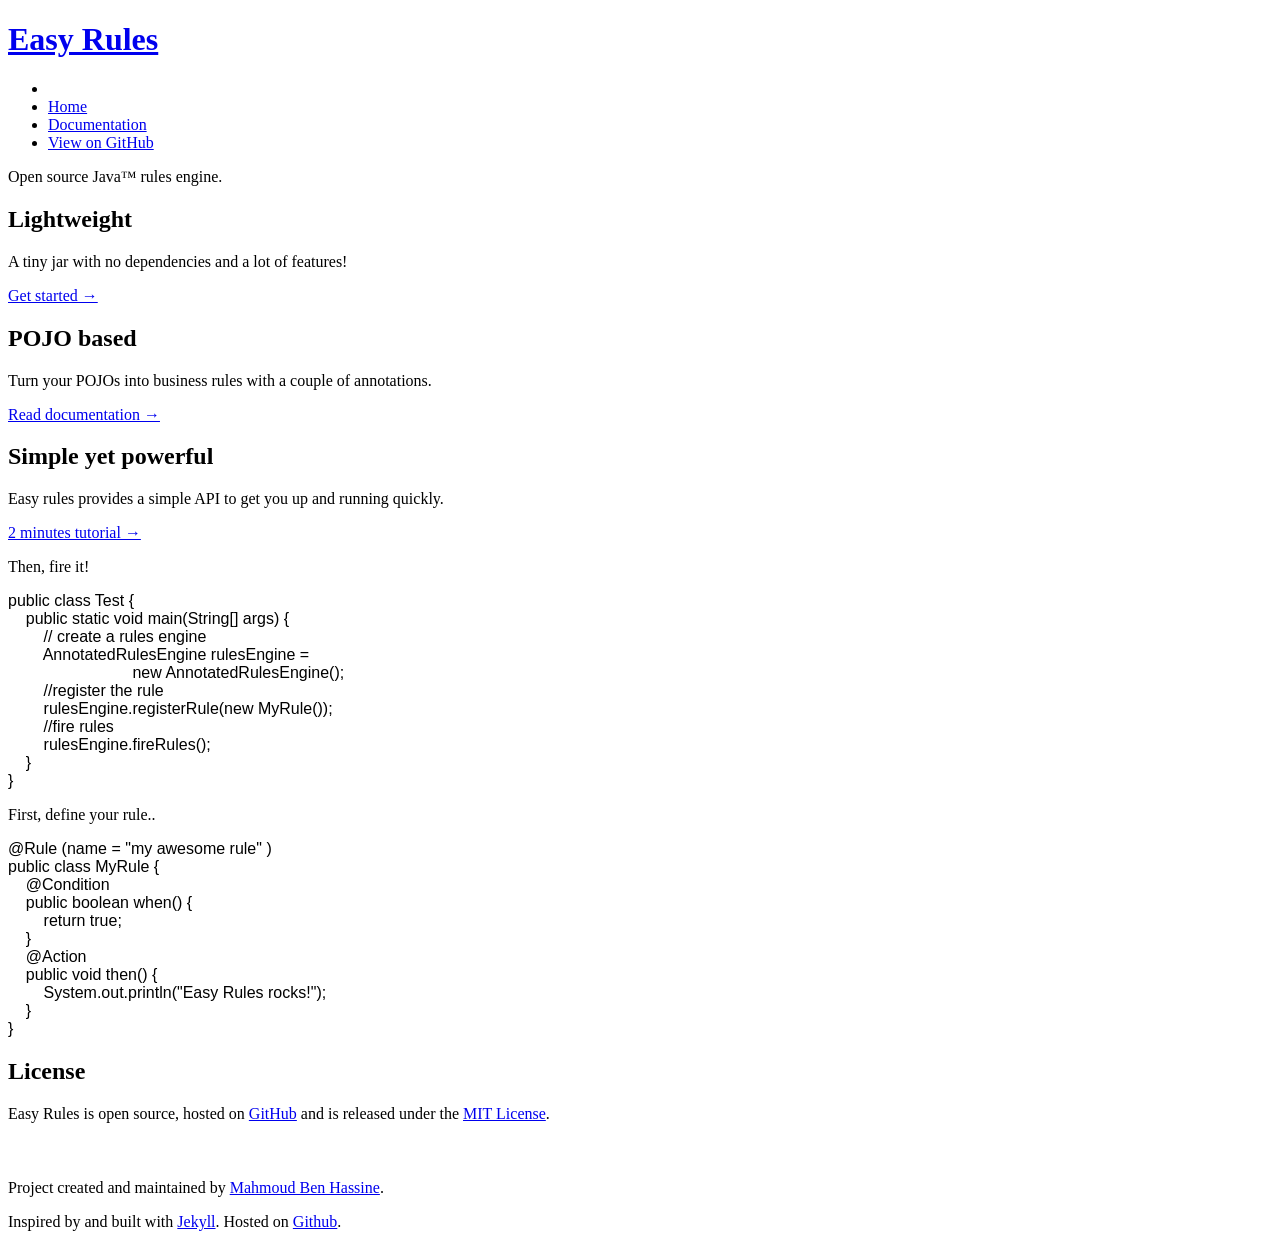
<file: index.html>
<!DOCTYPE HTML>
<html lang="en-US">
<head>
  <meta charset="UTF-8">
  <title>Easy rules &bull; Open source Java&trade; rules engine.</title>
  <meta http-equiv="Content-Type" content="text/html; charset=UTF-8">
  <meta name="viewport" content="width=device-width,initial-scale=1">
  <meta name="author" content="Mahmoud Ben Hassine">
  <meta name="description" content="Open source java rules engine">
  <meta name="keywords" content="java, rules engine, open source">
  <link href='http://fonts.googleapis.com/css?family=Lato:100,300,400,700,900,100italic,300italic,400italic,700italic,900italic' rel='stylesheet' type='text/css'>
  <link href='http://fonts.googleapis.com/css?family=Arizonia' rel='stylesheet' type='text/css'>
  <link rel="stylesheet" href="http://www.easyrules.org/css/normalize.css" />
  <link rel="stylesheet" href="http://www.easyrules.org/css/gridism.css" />
  <link rel="stylesheet" href="http://www.easyrules.org/css/style.css" />
  <link rel="stylesheet" href="http://www.easyrules.org/css/pygments.css" />
  <link rel="icon" type="image/x-icon" href="http://www.easyrules.org/favicon.ico" />
  <script src="http://www.easyrules.org/js/modernizr-2.5.3.min.js"></script>
</head>


<body class="wrap">

  <header>
  <div class="grid">
    <div class="unit one-third">
      <a href="http://www.easyrules.org/index.html">
        <h1>
          <span class="shadow">Easy Rules</span>
        </h1>
      </a>
    </div>
    <nav class="main-nav unit two-thirds">
      <ul>
<li>&nbsp;&nbsp;&nbsp;&nbsp;&nbsp;&nbsp;&nbsp;&nbsp;&nbsp;&nbsp;&nbsp;</li>
  <li class="current">
    <a href="http://www.easyrules.org/index.html">Home</a>
  </li>
  <li class="">
    <a href="http://www.easyrules.org/about/overview.html">Documentation</a>
  </li>
  <li>
    <a target="_blank" href="https://github.com/benas/easy-rules">View on GitHub</a>
  </li>
</ul>

    </nav>
  </div>
</header>


  <section class="intro">
    <div class="grid">
        <div class="unit whole">
            <p class="first">Open source Java™ rules engine.</p>
        </div>
    </div>
</section>

<section class="features">
    <div class="grid">
        <div class="unit one-third">
            <h2>Lightweight</h2>
            <p>
                A tiny jar with no dependencies and a lot of features!
            </p>
            <a href="http://www.easyrules.org/about/getting-started.html" class="">Get started &rarr;</a>
        </div>
        <div class="unit one-third">
            <h2>POJO based</h2>
            <p>
                Turn your POJOs into business rules with a couple of annotations.
            </p>
            <a href="http://www.easyrules.org/about/overview.html" class="">Read documentation &rarr;</a>
        </div>
        <div class="unit one-third">
            <h2>Simple yet powerful</h2>
            <p>
                Easy rules provides a simple API to get you up and running quickly.
            </p>
            <a href="http://www.easyrules.org/tutorials/hello-world.html" class="">2 minutes tutorial &rarr;</a>
        </div>
        <div class="clear"></div>
    </div>
</section>

<section class="quickstart">
    <div class="grid">
        <div class="unit code" style="width: 50%">
            <p class="title">Then, fire it!</p>
            <div class="shell">
                <div class="highlight"><pre><code class="language-java" style="font-family: 'Helvetica Neue', Helvetica, Arial, sans-serif;font-size: 16px"><span class="kd">public class</span> <span class="nc">Test</span> <span class="o">{</span>
    <span class="kd">public static void</span> <span class="nf">main</span><span class="o">(</span>String<span class="o">[]</span> args<span class="o">)</span> <span class="o">{</span>
        <span class="c1">// create a rules engine</span>
        AnnotatedRulesEngine rulesEngine <span class="o">=</span>
                            <span class="k">new</span> AnnotatedRulesEngine<span class="o">();</span>
        <span class="c1">//register the rule</span>
        rulesEngine<span class="o">.</span><span class="na">registerRule</span><span class="o">(</span><span class="k">new</span> MyRule<span class="o">());</span>
        <span class="c1">//fire rules</span>
        rulesEngine<span class="o">.</span><span class="na">fireRules</span><span class="o">();</span>
    <span class="o">}</span>
<span class="o">}</span></code></pre></div>
            </div>
        </div>
        <div class="unit code" style="width: 50%">
            <p class="title">First, define your rule..</p>
            <div class="shell">
                <div class="highlight"><pre><code class="language-java" style="font-family: 'Helvetica Neue', Helvetica, Arial, sans-serif;font-size: 16px"><span class="nd">@Rule</span> <span class="o">(</span>name <span class="o">=</span> <span class="s">"my awesome rule"</span> <span class="o">)</span>
<span class="kd">public</span> <span class="kd">class</span> <span class="nc">MyRule</span> <span class="o">{</span>
    <span class="nd">@Condition</span>
    <span class="kd">public boolean</span> <span class="nf">when</span><span class="o">()</span> <span class="o">{</span>
        <span class="k">return</span> true<span class="o">;</span>
    <span class="o">}</span>
    <span class="nd">@Action</span>
    <span class="kd">public void</span> <span class="nf">then</span><span class="o">()</span> <span class="o">{</span>
        System<span class="o">.</span><span class="na">out</span><span class="o">.</span><span class="na">println</span><span class="o">(</span><span class="s">"Easy Rules rocks!"</span><span class="o">);</span>
    <span class="o">}</span>
<span class="o">}</span></code></pre></div>
            </div>
        </div>
        <div class="clear"></div>
    </div>
</section>

<section class="free-hosting">
    <div class="grid">
        <div class="unit whole">
            <div class="grid pane">
                <div class="unit whole">
                    <div class="pane-content">
                        <h2>License</h2>
                        <p>Easy Rules is open source, hosted on <a target="_blank" href="https://github.com/benas/easy-rules">GitHub</a> and is released under the <a target="_blank" href="http://opensource.org/licenses/mit-license.php/">MIT License</a>.</p>
                    </div>

                    <div class="pane-content align-center">
                        <iframe src="http://ghbtns.com/github-btn.html?user=benas&repo=easy-rules&type=watch&count=true"
                                allowtransparency="true" frameborder="0" scrolling="0" width="110" height="20"></iframe>
                        <iframe src="http://ghbtns.com/github-btn.html?user=benas&repo=easy-rules&type=fork&count=true"
                                allowtransparency="true" frameborder="0" scrolling="0" width="95" height="20"></iframe>
                        <iframe src="http://ghbtns.com/github-btn.html?user=benas&type=follow&count=true"
                                allowtransparency="true" frameborder="0" scrolling="0" width="165" height="20"></iframe>
                    </div>
                </div>
                <div class="clear"></div>
            </div>
        </div>
    </div>
</section>



  <footer>
  <div class="grid">
    <div class="unit one-third center-on-mobiles">
      <p>Project created and maintained by <a target="_blank" href="http://www.mahmoudbenhassine.com">Mahmoud Ben Hassine</a>.</p>
    </div>
    <div class="unit two-thirds align-right center-on-mobiles">
      <p>
        Inspired by and built with <a target="_blank" href="http://jekyllrb.com">Jekyll</a>. Hosted on <a target="_blank" href="https://github.com">Github</a>.
      </p>

    </div>
  </div>
</footer>

    <script type="text/javascript">
    var _gaq = _gaq || [];
    _gaq.push(['_setAccount', 'UA-46301888-1']);
    _gaq.push(['_trackPageview']);
    (function() {
      var ga = document.createElement('script'); ga.type = 'text/javascript'; ga.async = true;
      ga.src = ('https:' == document.location.protocol ? 'https://ssl' : 'http://www') + '.google-analytics.com/ga.js';
      var s = document.getElementsByTagName('script')[0]; s.parentNode.insertBefore(ga, s);
    })();
  </script>


</body>

</html>
</file>
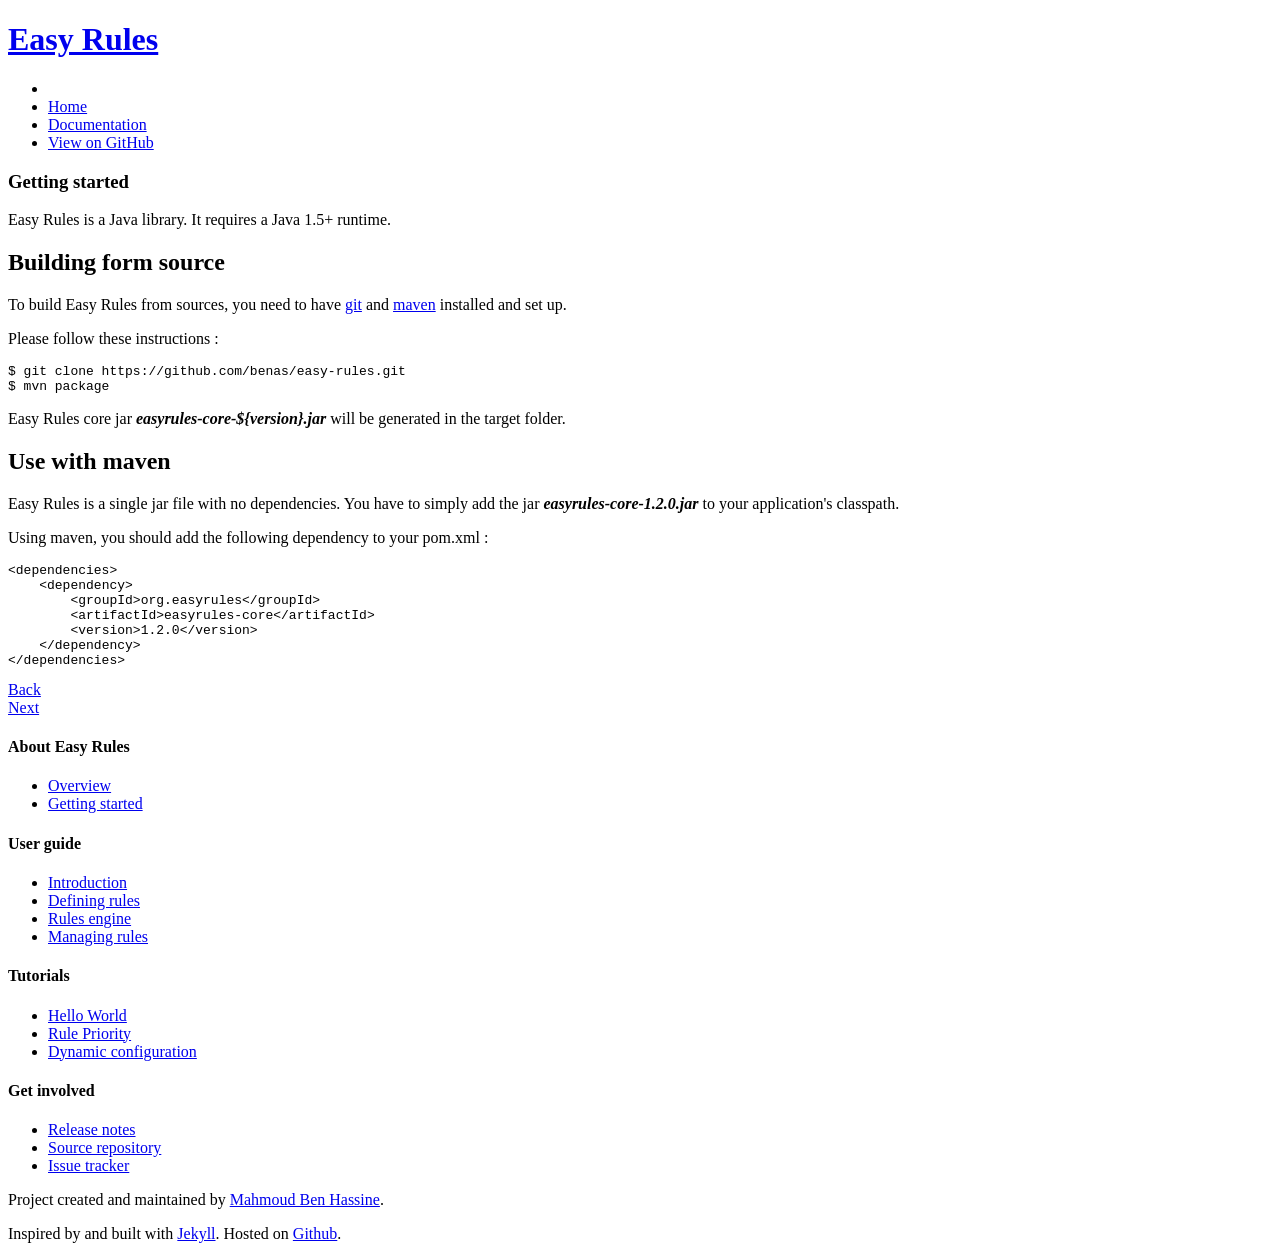
<file: about/getting-started.html>
<!DOCTYPE HTML>
<html lang="en-US">
<head>
  <meta charset="UTF-8">
  <title>Getting started</title>
  <meta http-equiv="Content-Type" content="text/html; charset=UTF-8">
  <meta name="viewport" content="width=device-width,initial-scale=1">
  <meta name="author" content="Mahmoud Ben Hassine">
  <meta name="description" content="Open source java rules engine">
  <meta name="keywords" content="java, rules engine, open source">
  <link href='http://fonts.googleapis.com/css?family=Lato:100,300,400,700,900,100italic,300italic,400italic,700italic,900italic' rel='stylesheet' type='text/css'>
  <link href='http://fonts.googleapis.com/css?family=Arizonia' rel='stylesheet' type='text/css'>
  <link rel="stylesheet" href="http://www.easyrules.org/css/normalize.css" />
  <link rel="stylesheet" href="http://www.easyrules.org/css/gridism.css" />
  <link rel="stylesheet" href="http://www.easyrules.org/css/style.css" />
  <link rel="stylesheet" href="http://www.easyrules.org/css/pygments.css" />
  <link rel="icon" type="image/x-icon" href="http://www.easyrules.org/favicon.ico" />
  <script src="http://www.easyrules.org/js/modernizr-2.5.3.min.js"></script>
</head>


<body class="wrap">

  <header>
  <div class="grid">
    <div class="unit one-third">
      <a href="http://www.easyrules.org/index.html">
        <h1>
          <span class="shadow">Easy Rules</span>
        </h1>
      </a>
    </div>
    <nav class="main-nav unit two-thirds">
      <ul>
<li>&nbsp;&nbsp;&nbsp;&nbsp;&nbsp;&nbsp;&nbsp;&nbsp;&nbsp;&nbsp;&nbsp;</li>
  <li class="">
    <a href="http://www.easyrules.org/index.html">Home</a>
  </li>
  <li class="current">
    <a href="http://www.easyrules.org/about/overview.html">Documentation</a>
  </li>
  <li>
    <a target="_blank" href="https://github.com/benas/easy-rules">View on GitHub</a>
  </li>
</ul>

    </nav>
  </div>
</header>


    <section class="docs">
    <div class="grid">

      <div class="unit four-fifths">
        <article>
          <h1>Getting started</h1>
          <p>Easy Rules is a Java library. It requires a Java 1.5+ runtime.</p>

<h2 id="building-form-source">Building form source</h2>

<p>To build Easy Rules from sources, you need to have <a href="http://www.git-scm.com">git</a> and <a href="http://maven.apache.org/">maven</a> installed and set up.</p>

<p>Please follow these instructions :</p>

<div class="highlight"><pre><code class="language-bash" data-lang="bash"><span class="nv">$ </span>git clone https://github.com/benas/easy-rules.git
<span class="nv">$ </span>mvn package</code></pre></div>

<p>Easy Rules core jar <strong><em>easyrules-core-${version}.jar</em></strong> will be generated in the target folder.</p>

<h2 id="use-with-maven">Use with maven</h2>

<p>Easy Rules is a single jar file with no dependencies. You have to simply add the jar <strong><em>easyrules-core-1.2.0.jar</em></strong> to your application&#39;s classpath.</p>

<p>Using maven, you should add the following dependency to your pom.xml :</p>
<div class="highlight"><pre><code class="language-xml" data-lang="xml"><span class="nt">&lt;dependencies&gt;</span>
    <span class="nt">&lt;dependency&gt;</span>
        <span class="nt">&lt;groupId&gt;</span>org.easyrules<span class="nt">&lt;/groupId&gt;</span>
        <span class="nt">&lt;artifactId&gt;</span>easyrules-core<span class="nt">&lt;/artifactId&gt;</span>
        <span class="nt">&lt;version&gt;</span>1.2.0<span class="nt">&lt;/version&gt;</span>
    <span class="nt">&lt;/dependency&gt;</span>
<span class="nt">&lt;/dependencies&gt;</span>
</code></pre></div>
          <div class="section-nav">
  <div class="left align-right">
    
      <a href="http://www.easyrules.org/about/overview.html" class="prev">
        Back
      </a>
    
  </div>
  <div class="right align-left">
    
      <a href="http://www.easyrules.org/user-guide/introduction.html" class="next">
        Next
      </a>
    
  </div>
  <div class="clear"></div>
</div>


        </article>
      </div>

      <div class="unit one-fifth">
  <aside>

    <h4>About Easy Rules</h4>
    <ul>
      <li class="">
        <a href="http://www.easyrules.org/about/overview.html">Overview</a>
      </li>
      <li class="current">
        <a href="http://www.easyrules.org/about/getting-started.html">Getting started</a>
      </li>
    </ul>

    <h4>User guide</h4>
      <ul>
          <li class="">
            <a href="http://www.easyrules.org/user-guide/introduction.html">Introduction</a>
          </li>
          <li class="">
            <a href="http://www.easyrules.org/user-guide/defining-rules.html">Defining rules</a>
          </li>
          <li class="">
            <a href="http://www.easyrules.org/user-guide/rules-engine.html">Rules engine</a>
          </li>
          <li class="">
            <a href="http://www.easyrules.org/user-guide/managing-rules.html">Managing rules</a>
          </li>
      </ul>

      <h4>Tutorials</h4>
      <ul>
          <li class="">
            <a href="http://www.easyrules.org/tutorials/hello-world.html">Hello World</a>
          </li>
          <li class="">
          <a href="http://www.easyrules.org/tutorials/rule-priority.html">Rule Priority</a>
          </li>
          <li class="">
            <a href="http://www.easyrules.org/tutorials/dynamic-configuration.html">Dynamic configuration</a>
          </li>
      </ul>



    <h4>Get involved</h4>
    <ul>
        <li class="">
            <a href="http://www.easyrules.org/get-involved/release-notes.html">Release notes</a>
        </li>
        <li>
            <a target="_blank" href="https://github.com/benas/easy-rules">Source repository</a>
        </li>
        <li>
            <a target="_blank" href="https://github.com/benas/easy-rules/issues">Issue tracker</a>
        </li>
    </ul>

  </aside>
</div>


      <div class="clear"></div>

    </div>
  </section>


  <footer>
  <div class="grid">
    <div class="unit one-third center-on-mobiles">
      <p>Project created and maintained by <a target="_blank" href="http://www.mahmoudbenhassine.com">Mahmoud Ben Hassine</a>.</p>
    </div>
    <div class="unit two-thirds align-right center-on-mobiles">
      <p>
        Inspired by and built with <a target="_blank" href="http://jekyllrb.com">Jekyll</a>. Hosted on <a target="_blank" href="https://github.com">Github</a>.
      </p>

    </div>
  </div>
</footer>

    <script type="text/javascript">
    var _gaq = _gaq || [];
    _gaq.push(['_setAccount', 'UA-46301888-1']);
    _gaq.push(['_trackPageview']);
    (function() {
      var ga = document.createElement('script'); ga.type = 'text/javascript'; ga.async = true;
      ga.src = ('https:' == document.location.protocol ? 'https://ssl' : 'http://www') + '.google-analytics.com/ga.js';
      var s = document.getElementsByTagName('script')[0]; s.parentNode.insertBefore(ga, s);
    })();
  </script>


</body>

</html>
</file>
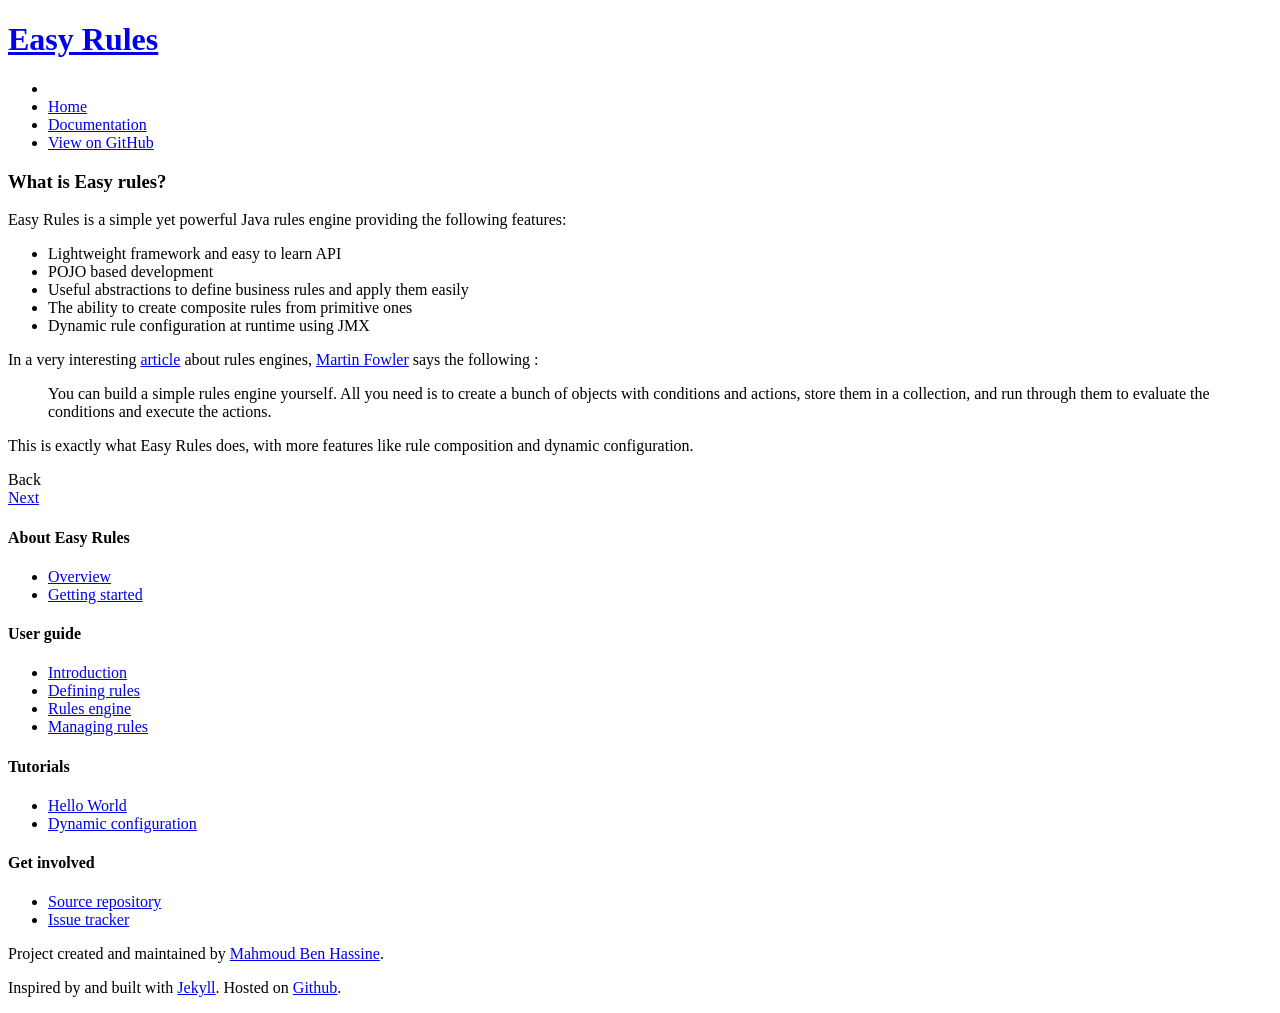
<file: about/overview.html>
<!DOCTYPE HTML>
<html lang="en-US">
<head>
  <meta charset="UTF-8">
  <title>Overview</title>
  <meta http-equiv="Content-Type" content="text/html; charset=UTF-8">
  <meta name="viewport" content="width=device-width,initial-scale=1">
  <link href='http://fonts.googleapis.com/css?family=Lato:100,300,400,700,900,100italic,300italic,400italic,700italic,900italic' rel='stylesheet' type='text/css'>
  <link href='http://fonts.googleapis.com/css?family=Arizonia' rel='stylesheet' type='text/css'>
  <link rel="stylesheet" href="http://www.easyrules.org/css/normalize.css" />
  <link rel="stylesheet" href="http://www.easyrules.org/css/gridism.css" />
  <link rel="stylesheet" href="http://www.easyrules.org/css/style.css" />
  <link rel="stylesheet" href="http://www.easyrules.org/css/pygments.css" />
  <link rel="icon" type="image/x-icon" href="http://www.easyrules.org/favicon.ico" />
  <script src="http://www.easyrules.org/js/modernizr-2.5.3.min.js"></script>
</head>


<body class="wrap">

  <header>
  <div class="grid">
    <div class="unit one-third">
      <a href="http://www.easyrules.org/index.html">
        <h1>
          <span class="shadow">Easy Rules</span>
        </h1>
      </a>
    </div>
    <nav class="main-nav unit two-thirds">
      <ul>
<li>&nbsp;&nbsp;&nbsp;&nbsp;&nbsp;&nbsp;&nbsp;&nbsp;&nbsp;&nbsp;&nbsp;</li>
  <li class="">
    <a href="http://www.easyrules.org/index.html">Home</a>
  </li>
  <li class="current">
    <a href="http://www.easyrules.org/about/overview.html">Documentation</a>
  </li>
  <li>
    <a target="_blank" href="https://github.com/benas/easy-rules">View on GitHub</a>
  </li>
</ul>

    </nav>
  </div>
</header>


    <section class="docs">
    <div class="grid">

      <div class="unit four-fifths">
        <article>
          <h1>What is Easy rules?</h1>
          <p>Easy Rules is a simple yet powerful Java rules engine providing the following features:</p>

<ul>
<li>Lightweight framework and easy to learn API</li>
<li>POJO based development</li>
<li>Useful abstractions to define business rules and apply them easily</li>
<li>The ability to create composite rules from primitive ones</li>
<li>Dynamic rule configuration at runtime using JMX</li>
</ul>

<p>In a very interesting <a href="http://martinfowler.com/bliki/RulesEngine.html">article</a> about rules engines, <a href="http://martinfowler.com/">Martin Fowler</a> says the following :</p>

<blockquote>
<p>You can build a simple rules engine yourself. All you need is to create a bunch of objects with conditions and actions, store them in a collection, and run through them to evaluate the conditions and execute the actions.</p>
</blockquote>

<p>This is exactly what Easy Rules does, with more features like rule composition and dynamic configuration.</p>

          <div class="section-nav">
  <div class="left align-right">
    
      <span class="prev disabled">Back</span>
    
  </div>
  <div class="right align-left">
    
      <a href="http://www.easyrules.org/about/getting-started.html" class="next">
        Next
      </a>
    
  </div>
  <div class="clear"></div>
</div>


        </article>
      </div>

      <div class="unit one-fifth">
  <aside>

    <h4>About Easy Rules</h4>
    <ul>
      <li class="current">
        <a href="http://www.easyrules.org/about/overview.html">Overview</a>
      </li>
      <li class="">
        <a href="http://www.easyrules.org/about/getting-started.html">Getting started</a>
      </li>
    </ul>

    <h4>User guide</h4>
      <ul>
          <li class="">
            <a href="http://www.easyrules.org/user-guide/introduction.html">Introduction</a>
          </li>
          <li class="">
            <a href="http://www.easyrules.org/user-guide/defining-rules.html">Defining rules</a>
          </li>
          <li class="">
            <a href="http://www.easyrules.org/user-guide/rules-engine.html">Rules engine</a>
          </li>
          <li class="">
            <a href="http://www.easyrules.org/user-guide/managing-rules.html">Managing rules</a>
          </li>
      </ul>

      <h4>Tutorials</h4>
      <ul>
          <li class="">
            <a href="http://www.easyrules.org/tutorials/hello-world.html">Hello World</a>
          </li>
          <li class="">
            <a href="http://www.easyrules.org/tutorials/dynamic-configuration.html">Dynamic configuration</a>
          </li>
      </ul>



    <h4>Get involved</h4>
    <ul>
        <li>
            <a target="_blank" href="https://github.com/benas/easy-rules">Source repository</a>
        </li>
        <li>
            <a target="_blank" href="https://github.com/benas/easy-rules/issues">Issue tracker</a>
        </li>
    </ul>

  </aside>
</div>


      <div class="clear"></div>

    </div>
  </section>


  <footer>
  <div class="grid">
    <div class="unit one-third center-on-mobiles">
      <p>Project created and maintained by <a target="_blank" href="http://www.mahmoudbenhassine.com">Mahmoud Ben Hassine</a>.</p>
    </div>
    <div class="unit two-thirds align-right center-on-mobiles">
      <p>
        Inspired by and built with <a target="_blank" href="http://jekyllrb.com">Jekyll</a>. Hosted on <a target="_blank" href="https://github.com">Github</a>.
      </p>

    </div>
  </div>
</footer>

    <script type="text/javascript">
    var _gaq = _gaq || [];
    _gaq.push(['_setAccount', 'UA-46301888-1']);
    _gaq.push(['_trackPageview']);
    (function() {
      var ga = document.createElement('script'); ga.type = 'text/javascript'; ga.async = true;
      ga.src = ('https:' == document.location.protocol ? 'https://ssl' : 'http://www') + '.google-analytics.com/ga.js';
      var s = document.getElementsByTagName('script')[0]; s.parentNode.insertBefore(ga, s);
    })();
  </script>


</body>

</html>
</file>
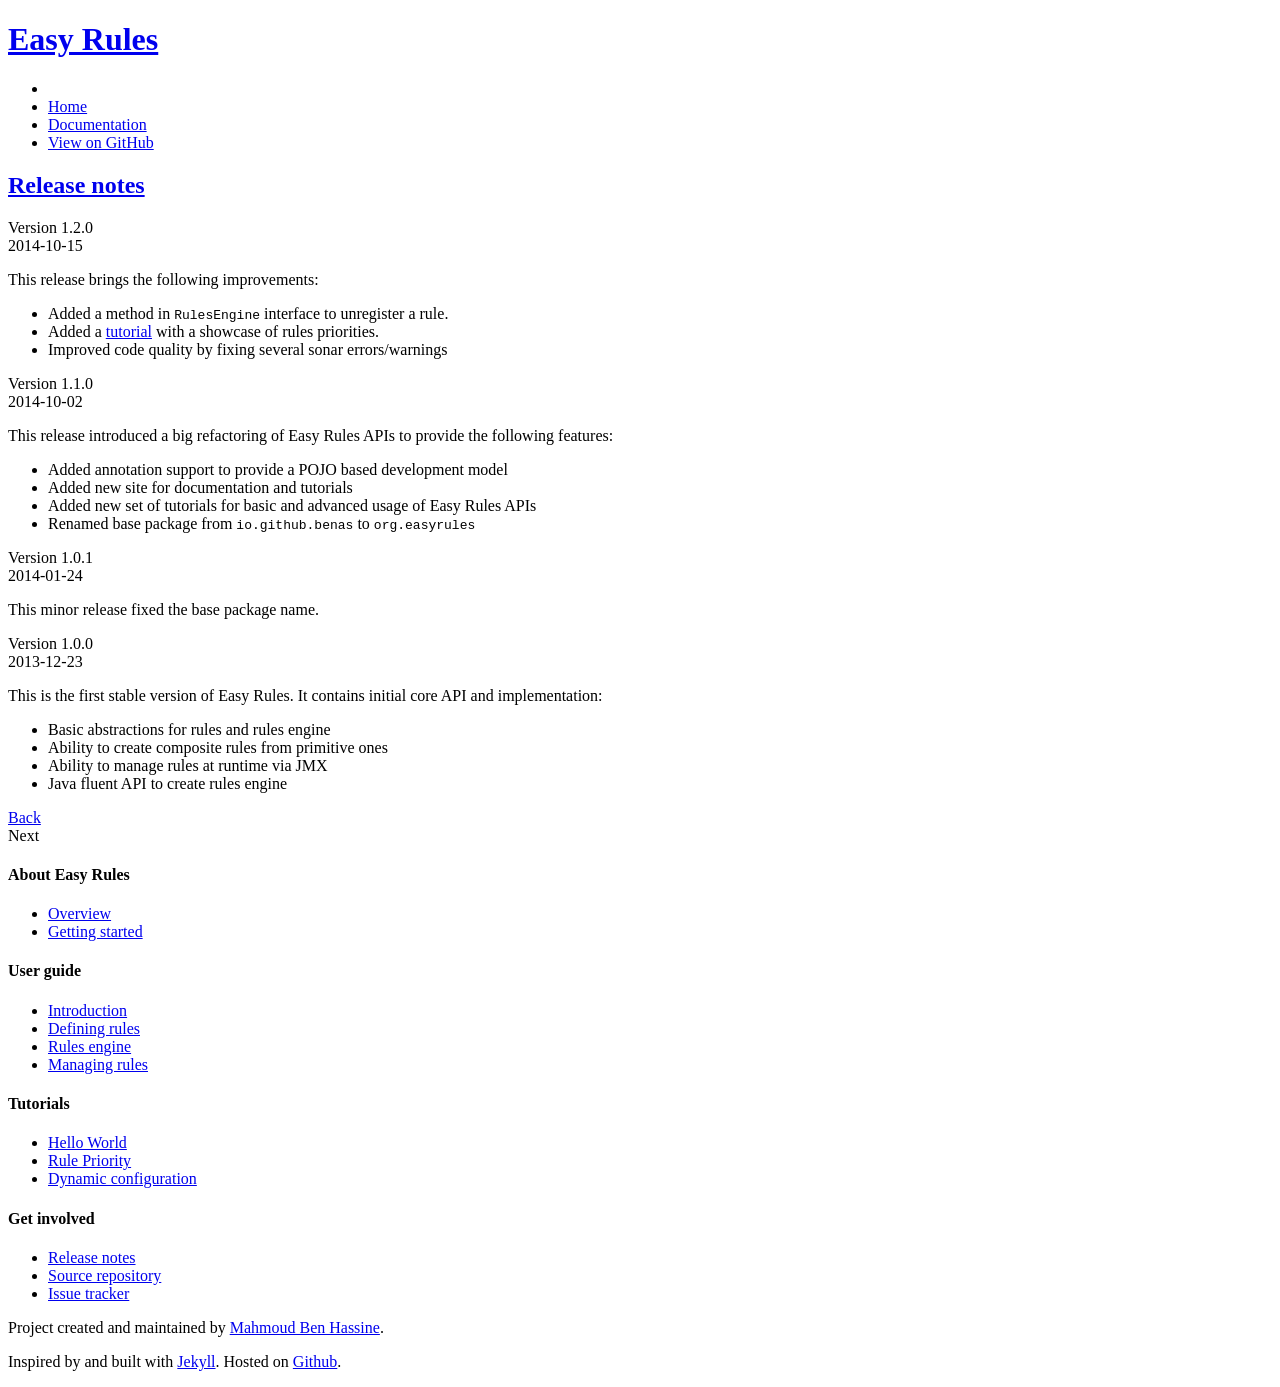
<file: get-involved/release-notes.html>
<!DOCTYPE HTML>
<html lang="en-US">
<head>
  <meta charset="UTF-8">
  <title>Release notes</title>
  <meta http-equiv="Content-Type" content="text/html; charset=UTF-8">
  <meta name="viewport" content="width=device-width,initial-scale=1">
  <meta name="author" content="Mahmoud Ben Hassine">
  <meta name="description" content="Open source java rules engine">
  <meta name="keywords" content="java, rules engine, open source">
  <link href='http://fonts.googleapis.com/css?family=Lato:100,300,400,700,900,100italic,300italic,400italic,700italic,900italic' rel='stylesheet' type='text/css'>
  <link href='http://fonts.googleapis.com/css?family=Arizonia' rel='stylesheet' type='text/css'>
  <link rel="stylesheet" href="http://www.easyrules.org/css/normalize.css" />
  <link rel="stylesheet" href="http://www.easyrules.org/css/gridism.css" />
  <link rel="stylesheet" href="http://www.easyrules.org/css/style.css" />
  <link rel="stylesheet" href="http://www.easyrules.org/css/pygments.css" />
  <link rel="icon" type="image/x-icon" href="http://www.easyrules.org/favicon.ico" />
  <script src="http://www.easyrules.org/js/modernizr-2.5.3.min.js"></script>
</head>


<body class="wrap">

  <header>
  <div class="grid">
    <div class="unit one-third">
      <a href="http://www.easyrules.org/index.html">
        <h1>
          <span class="shadow">Easy Rules</span>
        </h1>
      </a>
    </div>
    <nav class="main-nav unit two-thirds">
      <ul>
<li>&nbsp;&nbsp;&nbsp;&nbsp;&nbsp;&nbsp;&nbsp;&nbsp;&nbsp;&nbsp;&nbsp;</li>
  <li class="">
    <a href="http://www.easyrules.org/index.html">Home</a>
  </li>
  <li class="current">
    <a href="http://www.easyrules.org/about/overview.html">Documentation</a>
  </li>
  <li>
    <a target="_blank" href="https://github.com/benas/easy-rules">View on GitHub</a>
  </li>
</ul>

    </nav>
  </div>
</header>


    <section class="news">
    <div class="grid">

      <div class="unit four-fifths">
        <article>
    <h2>
        <a href="/get-involoved/release-notes.html">Release notes</a>
    </h2>

    <div class="release">
        <span class="post-category">
            <span class="label">Version 1.2.0</span>
        </span>
        <div class="post-meta">
            <span class="post-date">2014-10-15</span>
        </div>
        <div class="post-content">
            <p>This release brings the following improvements:</p><p></p>
            <ul>
                <li>Added a method in <code>RulesEngine</code> interface to unregister a rule.</li>
                <li>Added a <a href="http://www.easyrules.org/tutorials/rule-priority.html">tutorial</a> with a showcase of rules priorities.</li>
                <li>Improved code quality by fixing several sonar errors/warnings</li>
            </ul>
        </div>
    </div>

    <p></p>

    <div class="release">
        <span class="post-category">
            <span class="label">Version 1.1.0</span>
        </span>
        <div class="post-meta">
            <span class="post-date">2014-10-02</span>
        </div>
        <div class="post-content">
            <p>This release introduced a big refactoring of Easy Rules APIs to provide the following features:</p><p></p>
            <ul>
                <li>Added annotation support to provide a POJO based development model</li>
                <li>Added new site for documentation and tutorials</li>
                <li>Added new set of tutorials for basic and advanced usage of Easy Rules APIs </li>
                <li>Renamed base package from <code>io.github.benas</code> to <code>org.easyrules</code></li>
            </ul>
        </div>
    </div>

    <p></p>

    <div class="release">
        <span class="post-category">
            <span class="label">Version 1.0.1</span>
        </span>
        <div class="post-meta">
            <span class="post-date">2014-01-24</span>
        </div>
        <div class="post-content">
            <p>This minor release fixed the base package name.</p>
        </div>
    </div>

    <p></p>

    <div class="release">
        <span class="post-category">
            <span class="label">Version 1.0.0</span>
        </span>
        <div class="post-meta">
            <span class="post-date">2013-12-23</span>
        </div>
        <div class="post-content">
            <p>This is the first stable version of Easy Rules. It contains initial core API and implementation:</p>
            <ul>
                <li>Basic abstractions for rules and rules engine</li>
                <li>Ability to create composite rules from primitive ones</li>
                <li>Ability to manage rules at runtime via JMX</li>
                <li>Java fluent API to create rules engine</li>
            </ul>
        </div>
    </div>
</article>
        <div class="section-nav">
  <div class="left align-right">
    
      <a href="http://www.easyrules.org/tutorials/dynamic-configuration.html" class="prev">
        Back
      </a>
    
  </div>
  <div class="right align-left">
    
      <span class="next disabled">Next</span>
    
  </div>
  <div class="clear"></div>
</div>


      </div>

        <div class="unit one-fifth">
  <aside>

    <h4>About Easy Rules</h4>
    <ul>
      <li class="">
        <a href="http://www.easyrules.org/about/overview.html">Overview</a>
      </li>
      <li class="">
        <a href="http://www.easyrules.org/about/getting-started.html">Getting started</a>
      </li>
    </ul>

    <h4>User guide</h4>
      <ul>
          <li class="">
            <a href="http://www.easyrules.org/user-guide/introduction.html">Introduction</a>
          </li>
          <li class="">
            <a href="http://www.easyrules.org/user-guide/defining-rules.html">Defining rules</a>
          </li>
          <li class="">
            <a href="http://www.easyrules.org/user-guide/rules-engine.html">Rules engine</a>
          </li>
          <li class="">
            <a href="http://www.easyrules.org/user-guide/managing-rules.html">Managing rules</a>
          </li>
      </ul>

      <h4>Tutorials</h4>
      <ul>
          <li class="">
            <a href="http://www.easyrules.org/tutorials/hello-world.html">Hello World</a>
          </li>
          <li class="">
          <a href="http://www.easyrules.org/tutorials/rule-priority.html">Rule Priority</a>
          </li>
          <li class="">
            <a href="http://www.easyrules.org/tutorials/dynamic-configuration.html">Dynamic configuration</a>
          </li>
      </ul>



    <h4>Get involved</h4>
    <ul>
        <li class="current">
            <a href="http://www.easyrules.org/get-involved/release-notes.html">Release notes</a>
        </li>
        <li>
            <a target="_blank" href="https://github.com/benas/easy-rules">Source repository</a>
        </li>
        <li>
            <a target="_blank" href="https://github.com/benas/easy-rules/issues">Issue tracker</a>
        </li>
    </ul>

  </aside>
</div>

      <div class="clear"></div>

    </div>
  </section>


  <footer>
  <div class="grid">
    <div class="unit one-third center-on-mobiles">
      <p>Project created and maintained by <a target="_blank" href="http://www.mahmoudbenhassine.com">Mahmoud Ben Hassine</a>.</p>
    </div>
    <div class="unit two-thirds align-right center-on-mobiles">
      <p>
        Inspired by and built with <a target="_blank" href="http://jekyllrb.com">Jekyll</a>. Hosted on <a target="_blank" href="https://github.com">Github</a>.
      </p>

    </div>
  </div>
</footer>

    <script type="text/javascript">
    var _gaq = _gaq || [];
    _gaq.push(['_setAccount', 'UA-46301888-1']);
    _gaq.push(['_trackPageview']);
    (function() {
      var ga = document.createElement('script'); ga.type = 'text/javascript'; ga.async = true;
      ga.src = ('https:' == document.location.protocol ? 'https://ssl' : 'http://www') + '.google-analytics.com/ga.js';
      var s = document.getElementsByTagName('script')[0]; s.parentNode.insertBefore(ga, s);
    })();
  </script>


</body>

</html>
</file>
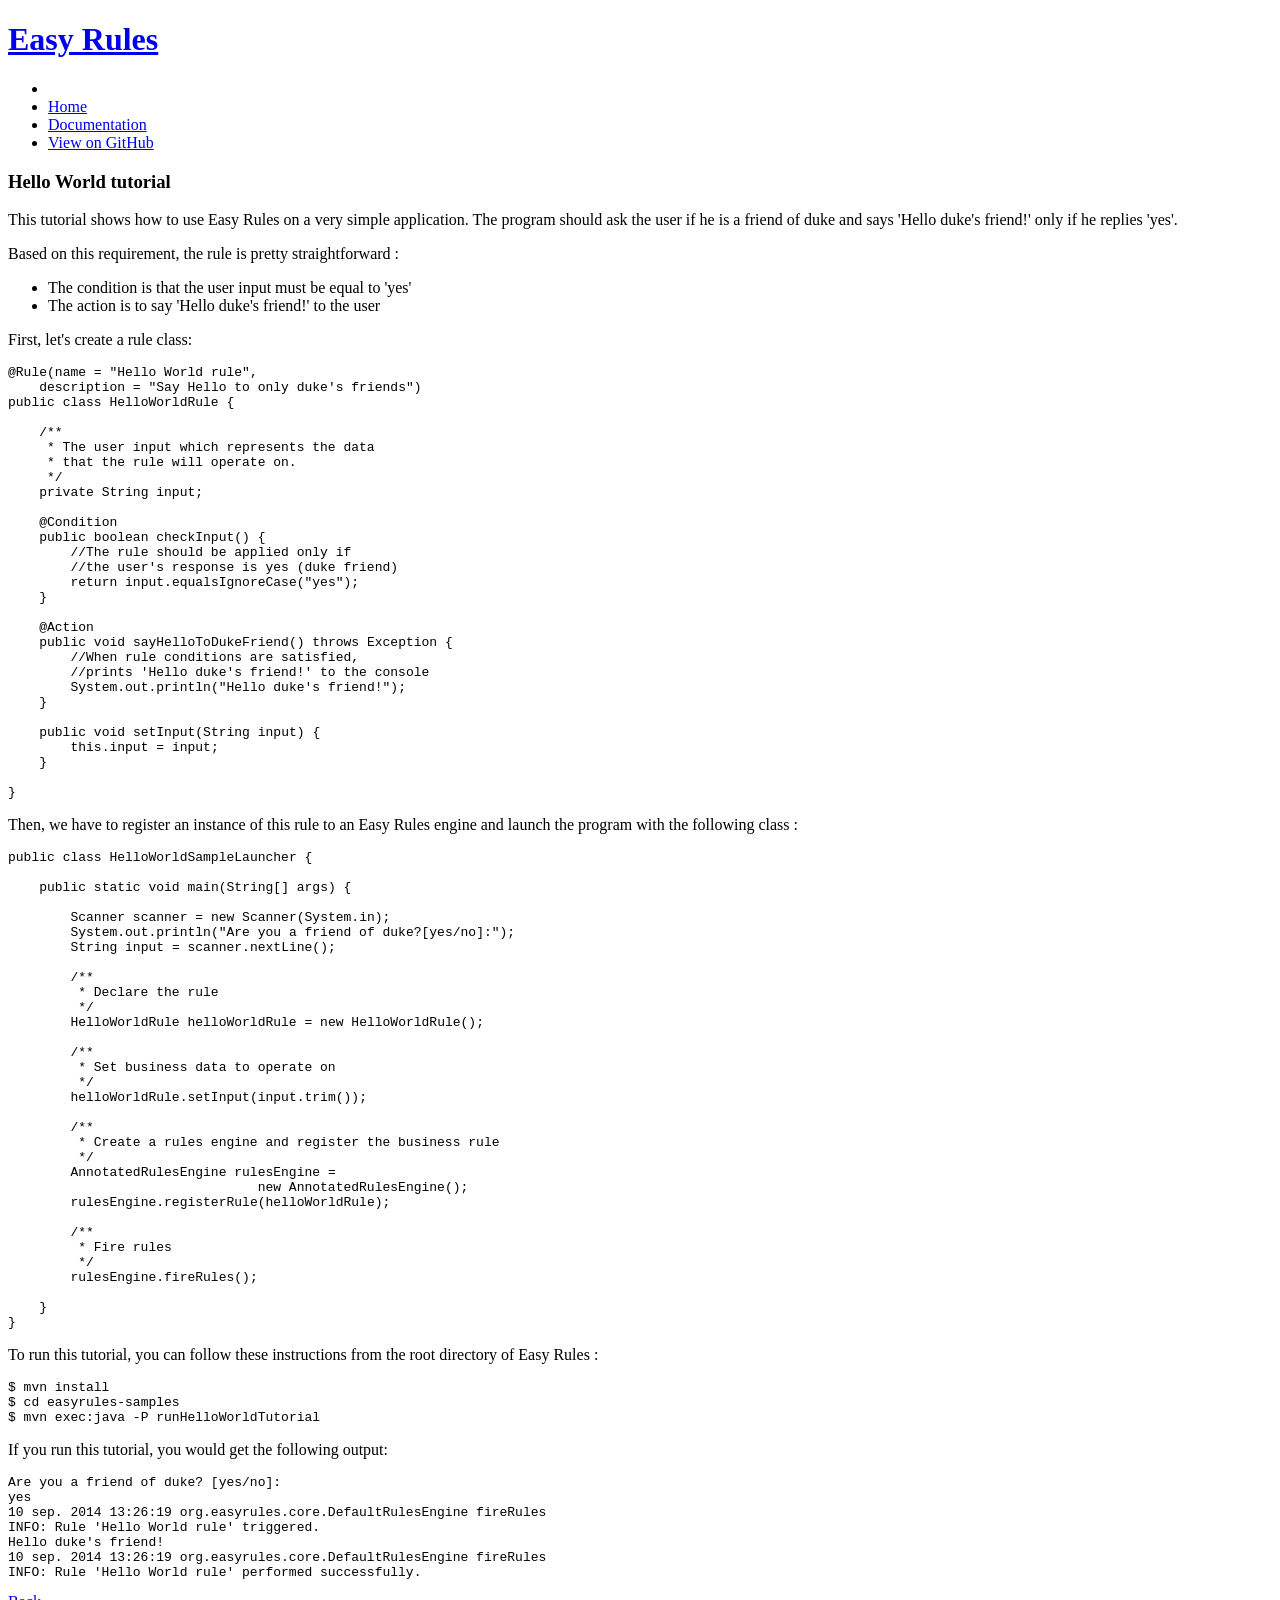
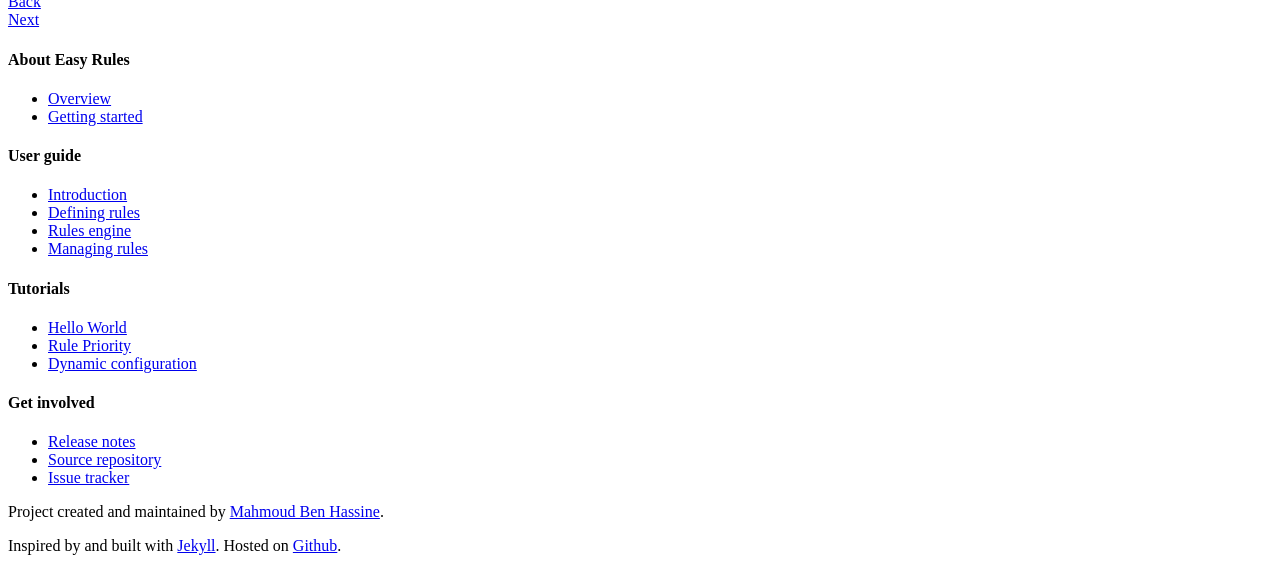
<file: tutorials/hello-world.html>
<!DOCTYPE HTML>
<html lang="en-US">
<head>
  <meta charset="UTF-8">
  <title>Hello World</title>
  <meta http-equiv="Content-Type" content="text/html; charset=UTF-8">
  <meta name="viewport" content="width=device-width,initial-scale=1">
  <meta name="author" content="Mahmoud Ben Hassine">
  <meta name="description" content="Open source java rules engine">
  <meta name="keywords" content="java, rules engine, open source">
  <link href='http://fonts.googleapis.com/css?family=Lato:100,300,400,700,900,100italic,300italic,400italic,700italic,900italic' rel='stylesheet' type='text/css'>
  <link href='http://fonts.googleapis.com/css?family=Arizonia' rel='stylesheet' type='text/css'>
  <link rel="stylesheet" href="http://www.easyrules.org/css/normalize.css" />
  <link rel="stylesheet" href="http://www.easyrules.org/css/gridism.css" />
  <link rel="stylesheet" href="http://www.easyrules.org/css/style.css" />
  <link rel="stylesheet" href="http://www.easyrules.org/css/pygments.css" />
  <link rel="icon" type="image/x-icon" href="http://www.easyrules.org/favicon.ico" />
  <script src="http://www.easyrules.org/js/modernizr-2.5.3.min.js"></script>
</head>


<body class="wrap">

  <header>
  <div class="grid">
    <div class="unit one-third">
      <a href="http://www.easyrules.org/index.html">
        <h1>
          <span class="shadow">Easy Rules</span>
        </h1>
      </a>
    </div>
    <nav class="main-nav unit two-thirds">
      <ul>
<li>&nbsp;&nbsp;&nbsp;&nbsp;&nbsp;&nbsp;&nbsp;&nbsp;&nbsp;&nbsp;&nbsp;</li>
  <li class="">
    <a href="http://www.easyrules.org/index.html">Home</a>
  </li>
  <li class="current">
    <a href="http://www.easyrules.org/about/overview.html">Documentation</a>
  </li>
  <li>
    <a target="_blank" href="https://github.com/benas/easy-rules">View on GitHub</a>
  </li>
</ul>

    </nav>
  </div>
</header>


    <section class="docs">
    <div class="grid">

      <div class="unit four-fifths">
        <article>
          <h1>Hello World tutorial</h1>
          <p>This tutorial shows how to use Easy Rules on a very simple application.
 The program should ask the user if he is a friend of duke and says &#39;Hello duke&#39;s friend!&#39; only if he replies &#39;yes&#39;.</p>

<p>Based on this requirement, the rule is pretty straightforward :</p>

<ul>
<li>The condition is that the user input must be equal to &#39;yes&#39;</li>
<li>The action is to say &#39;Hello duke&#39;s friend!&#39; to the user</li>
</ul>

<p>First, let&#39;s create a rule class:</p>
<div class="highlight"><pre><code class="language-java" data-lang="java"><span class="nd">@Rule</span><span class="o">(</span><span class="n">name</span> <span class="o">=</span> <span class="s">&quot;Hello World rule&quot;</span><span class="o">,</span>
    <span class="n">description</span> <span class="o">=</span> <span class="s">&quot;Say Hello to only duke&#39;s friends&quot;</span><span class="o">)</span>
<span class="kd">public</span> <span class="kd">class</span> <span class="nc">HelloWorldRule</span> <span class="o">{</span>

    <span class="cm">/**</span>
<span class="cm">     * The user input which represents the data</span>
<span class="cm">     * that the rule will operate on.</span>
<span class="cm">     */</span>
    <span class="kd">private</span> <span class="n">String</span> <span class="n">input</span><span class="o">;</span>

    <span class="nd">@Condition</span>
    <span class="kd">public</span> <span class="kt">boolean</span> <span class="nf">checkInput</span><span class="o">()</span> <span class="o">{</span>
        <span class="c1">//The rule should be applied only if</span>
        <span class="c1">//the user&#39;s response is yes (duke friend)</span>
        <span class="k">return</span> <span class="n">input</span><span class="o">.</span><span class="na">equalsIgnoreCase</span><span class="o">(</span><span class="s">&quot;yes&quot;</span><span class="o">);</span>
    <span class="o">}</span>

    <span class="nd">@Action</span>
    <span class="kd">public</span> <span class="kt">void</span> <span class="nf">sayHelloToDukeFriend</span><span class="o">()</span> <span class="kd">throws</span> <span class="n">Exception</span> <span class="o">{</span>
        <span class="c1">//When rule conditions are satisfied,</span>
        <span class="c1">//prints &#39;Hello duke&#39;s friend!&#39; to the console</span>
        <span class="n">System</span><span class="o">.</span><span class="na">out</span><span class="o">.</span><span class="na">println</span><span class="o">(</span><span class="s">&quot;Hello duke&#39;s friend!&quot;</span><span class="o">);</span>
    <span class="o">}</span>

    <span class="kd">public</span> <span class="kt">void</span> <span class="nf">setInput</span><span class="o">(</span><span class="n">String</span> <span class="n">input</span><span class="o">)</span> <span class="o">{</span>
        <span class="k">this</span><span class="o">.</span><span class="na">input</span> <span class="o">=</span> <span class="n">input</span><span class="o">;</span>
    <span class="o">}</span>

<span class="o">}</span>
</code></pre></div>
<p>Then, we have to register an instance of this rule to an Easy Rules engine and launch the program with the following class :</p>
<div class="highlight"><pre><code class="language-java" data-lang="java"><span class="kd">public</span> <span class="kd">class</span> <span class="nc">HelloWorldSampleLauncher</span> <span class="o">{</span>

    <span class="kd">public</span> <span class="kd">static</span> <span class="kt">void</span> <span class="nf">main</span><span class="o">(</span><span class="n">String</span><span class="o">[]</span> <span class="n">args</span><span class="o">)</span> <span class="o">{</span>

        <span class="n">Scanner</span> <span class="n">scanner</span> <span class="o">=</span> <span class="k">new</span> <span class="nf">Scanner</span><span class="o">(</span><span class="n">System</span><span class="o">.</span><span class="na">in</span><span class="o">);</span>
        <span class="n">System</span><span class="o">.</span><span class="na">out</span><span class="o">.</span><span class="na">println</span><span class="o">(</span><span class="s">&quot;Are you a friend of duke?[yes/no]:&quot;</span><span class="o">);</span>
        <span class="n">String</span> <span class="n">input</span> <span class="o">=</span> <span class="n">scanner</span><span class="o">.</span><span class="na">nextLine</span><span class="o">();</span>

        <span class="cm">/**</span>
<span class="cm">         * Declare the rule</span>
<span class="cm">         */</span>
        <span class="n">HelloWorldRule</span> <span class="n">helloWorldRule</span> <span class="o">=</span> <span class="k">new</span> <span class="nf">HelloWorldRule</span><span class="o">();</span>

        <span class="cm">/**</span>
<span class="cm">         * Set business data to operate on</span>
<span class="cm">         */</span>
        <span class="n">helloWorldRule</span><span class="o">.</span><span class="na">setInput</span><span class="o">(</span><span class="n">input</span><span class="o">.</span><span class="na">trim</span><span class="o">());</span>

        <span class="cm">/**</span>
<span class="cm">         * Create a rules engine and register the business rule</span>
<span class="cm">         */</span>
        <span class="n">AnnotatedRulesEngine</span> <span class="n">rulesEngine</span> <span class="o">=</span>
                                <span class="k">new</span> <span class="nf">AnnotatedRulesEngine</span><span class="o">();</span>
        <span class="n">rulesEngine</span><span class="o">.</span><span class="na">registerRule</span><span class="o">(</span><span class="n">helloWorldRule</span><span class="o">);</span>

        <span class="cm">/**</span>
<span class="cm">         * Fire rules</span>
<span class="cm">         */</span>
        <span class="n">rulesEngine</span><span class="o">.</span><span class="na">fireRules</span><span class="o">();</span>

    <span class="o">}</span>
<span class="o">}</span>
</code></pre></div>
<p>To run this tutorial, you can follow these instructions from the root directory of Easy Rules :</p>

<div class="highlight"><pre><code class="language-bash" data-lang="bash"><span class="nv">$ </span>mvn install
<span class="nv">$ </span><span class="nb">cd </span>easyrules-samples
<span class="nv">$ </span>mvn <span class="nb">exec</span>:java -P runHelloWorldTutorial</code></pre></div>

<p>If you run this tutorial, you would get the following output:</p>
<div class="highlight"><pre><code class="language-text" data-lang="text">Are you a friend of duke? [yes/no]:
yes
10 sep. 2014 13:26:19 org.easyrules.core.DefaultRulesEngine fireRules
INFO: Rule &#39;Hello World rule&#39; triggered.
Hello duke&#39;s friend!
10 sep. 2014 13:26:19 org.easyrules.core.DefaultRulesEngine fireRules
INFO: Rule &#39;Hello World rule&#39; performed successfully.
</code></pre></div>
          <div class="section-nav">
  <div class="left align-right">
    
      <a href="http://www.easyrules.org/user-guide/managing-rules.html" class="prev">
        Back
      </a>
    
  </div>
  <div class="right align-left">
    
      <a href="http://www.easyrules.org/tutorials/rule-priority.html" class="next">
        Next
      </a>
    
  </div>
  <div class="clear"></div>
</div>


        </article>
      </div>

      <div class="unit one-fifth">
  <aside>

    <h4>About Easy Rules</h4>
    <ul>
      <li class="">
        <a href="http://www.easyrules.org/about/overview.html">Overview</a>
      </li>
      <li class="">
        <a href="http://www.easyrules.org/about/getting-started.html">Getting started</a>
      </li>
    </ul>

    <h4>User guide</h4>
      <ul>
          <li class="">
            <a href="http://www.easyrules.org/user-guide/introduction.html">Introduction</a>
          </li>
          <li class="">
            <a href="http://www.easyrules.org/user-guide/defining-rules.html">Defining rules</a>
          </li>
          <li class="">
            <a href="http://www.easyrules.org/user-guide/rules-engine.html">Rules engine</a>
          </li>
          <li class="">
            <a href="http://www.easyrules.org/user-guide/managing-rules.html">Managing rules</a>
          </li>
      </ul>

      <h4>Tutorials</h4>
      <ul>
          <li class="current">
            <a href="http://www.easyrules.org/tutorials/hello-world.html">Hello World</a>
          </li>
          <li class="">
          <a href="http://www.easyrules.org/tutorials/rule-priority.html">Rule Priority</a>
          </li>
          <li class="">
            <a href="http://www.easyrules.org/tutorials/dynamic-configuration.html">Dynamic configuration</a>
          </li>
      </ul>



    <h4>Get involved</h4>
    <ul>
        <li class="">
            <a href="http://www.easyrules.org/get-involved/release-notes.html">Release notes</a>
        </li>
        <li>
            <a target="_blank" href="https://github.com/benas/easy-rules">Source repository</a>
        </li>
        <li>
            <a target="_blank" href="https://github.com/benas/easy-rules/issues">Issue tracker</a>
        </li>
    </ul>

  </aside>
</div>


      <div class="clear"></div>

    </div>
  </section>


  <footer>
  <div class="grid">
    <div class="unit one-third center-on-mobiles">
      <p>Project created and maintained by <a target="_blank" href="http://www.mahmoudbenhassine.com">Mahmoud Ben Hassine</a>.</p>
    </div>
    <div class="unit two-thirds align-right center-on-mobiles">
      <p>
        Inspired by and built with <a target="_blank" href="http://jekyllrb.com">Jekyll</a>. Hosted on <a target="_blank" href="https://github.com">Github</a>.
      </p>

    </div>
  </div>
</footer>

    <script type="text/javascript">
    var _gaq = _gaq || [];
    _gaq.push(['_setAccount', 'UA-46301888-1']);
    _gaq.push(['_trackPageview']);
    (function() {
      var ga = document.createElement('script'); ga.type = 'text/javascript'; ga.async = true;
      ga.src = ('https:' == document.location.protocol ? 'https://ssl' : 'http://www') + '.google-analytics.com/ga.js';
      var s = document.getElementsByTagName('script')[0]; s.parentNode.insertBefore(ga, s);
    })();
  </script>


</body>

</html>
</file>
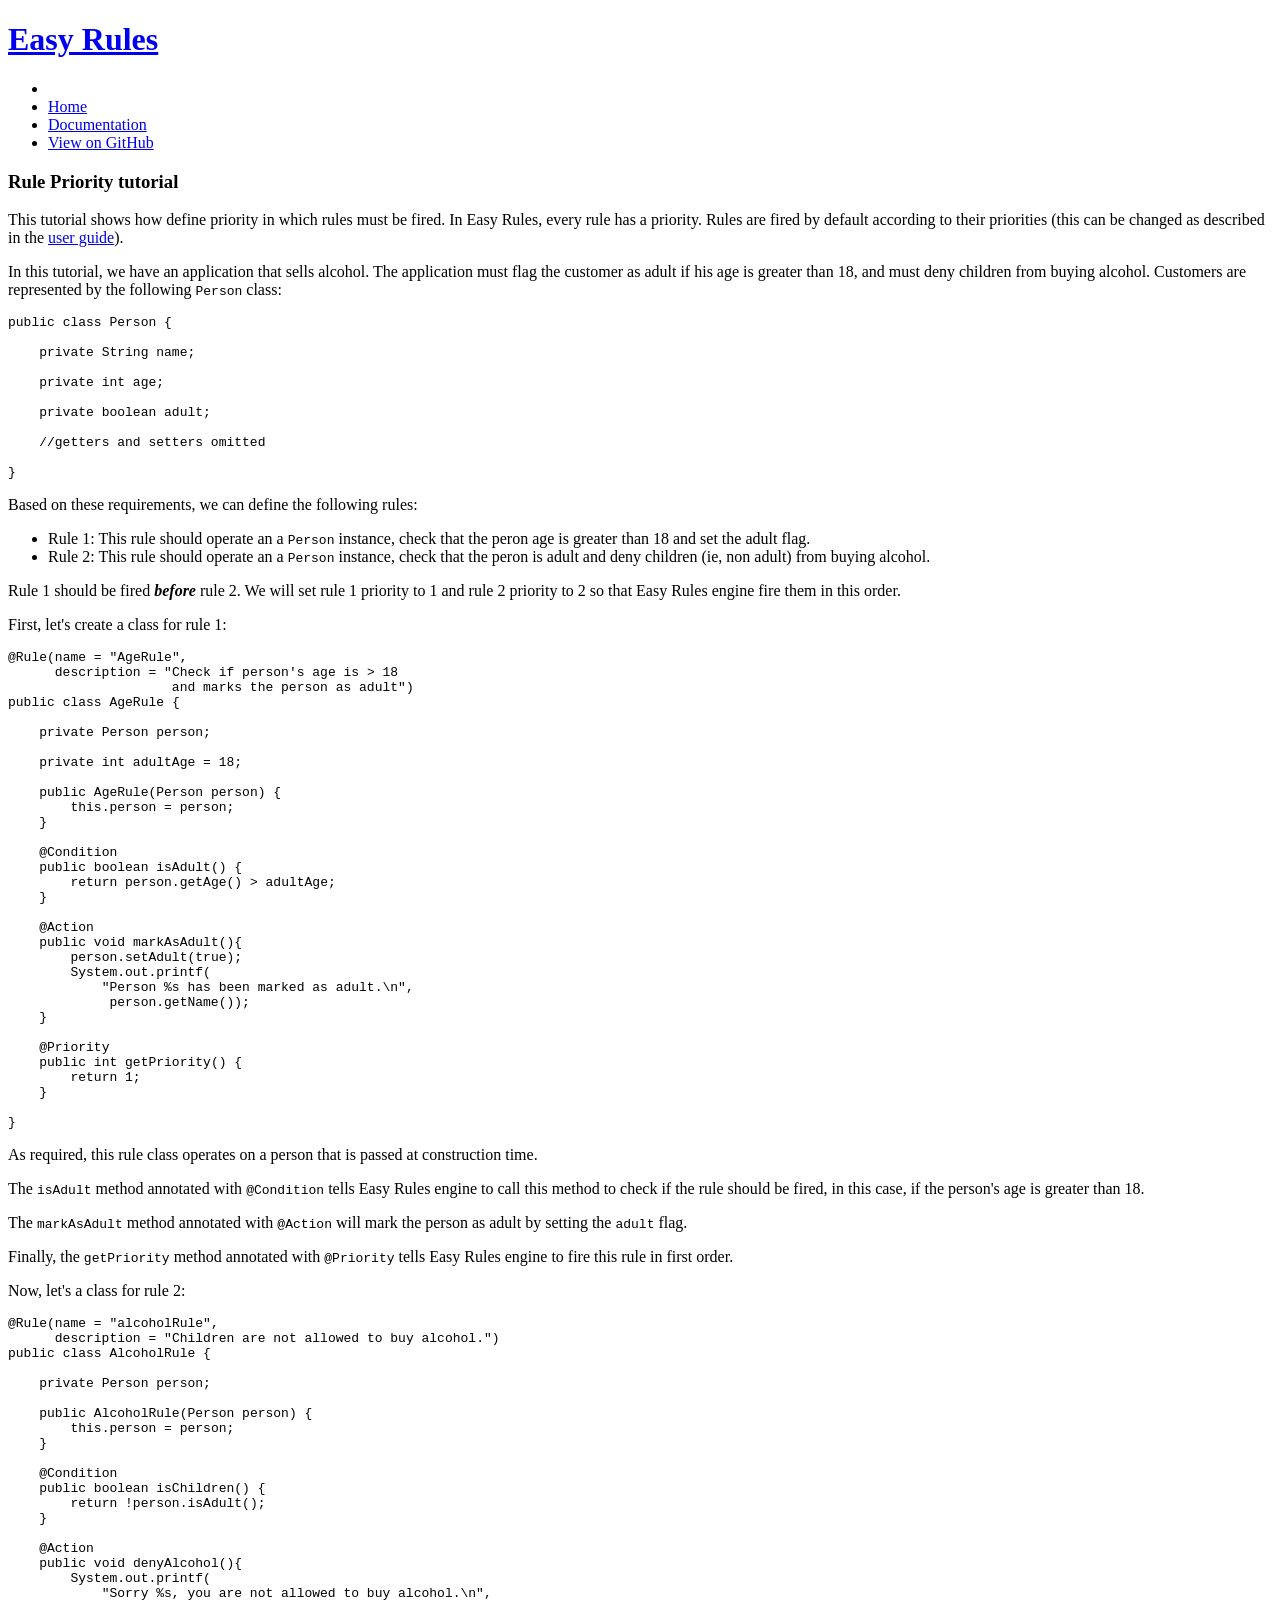
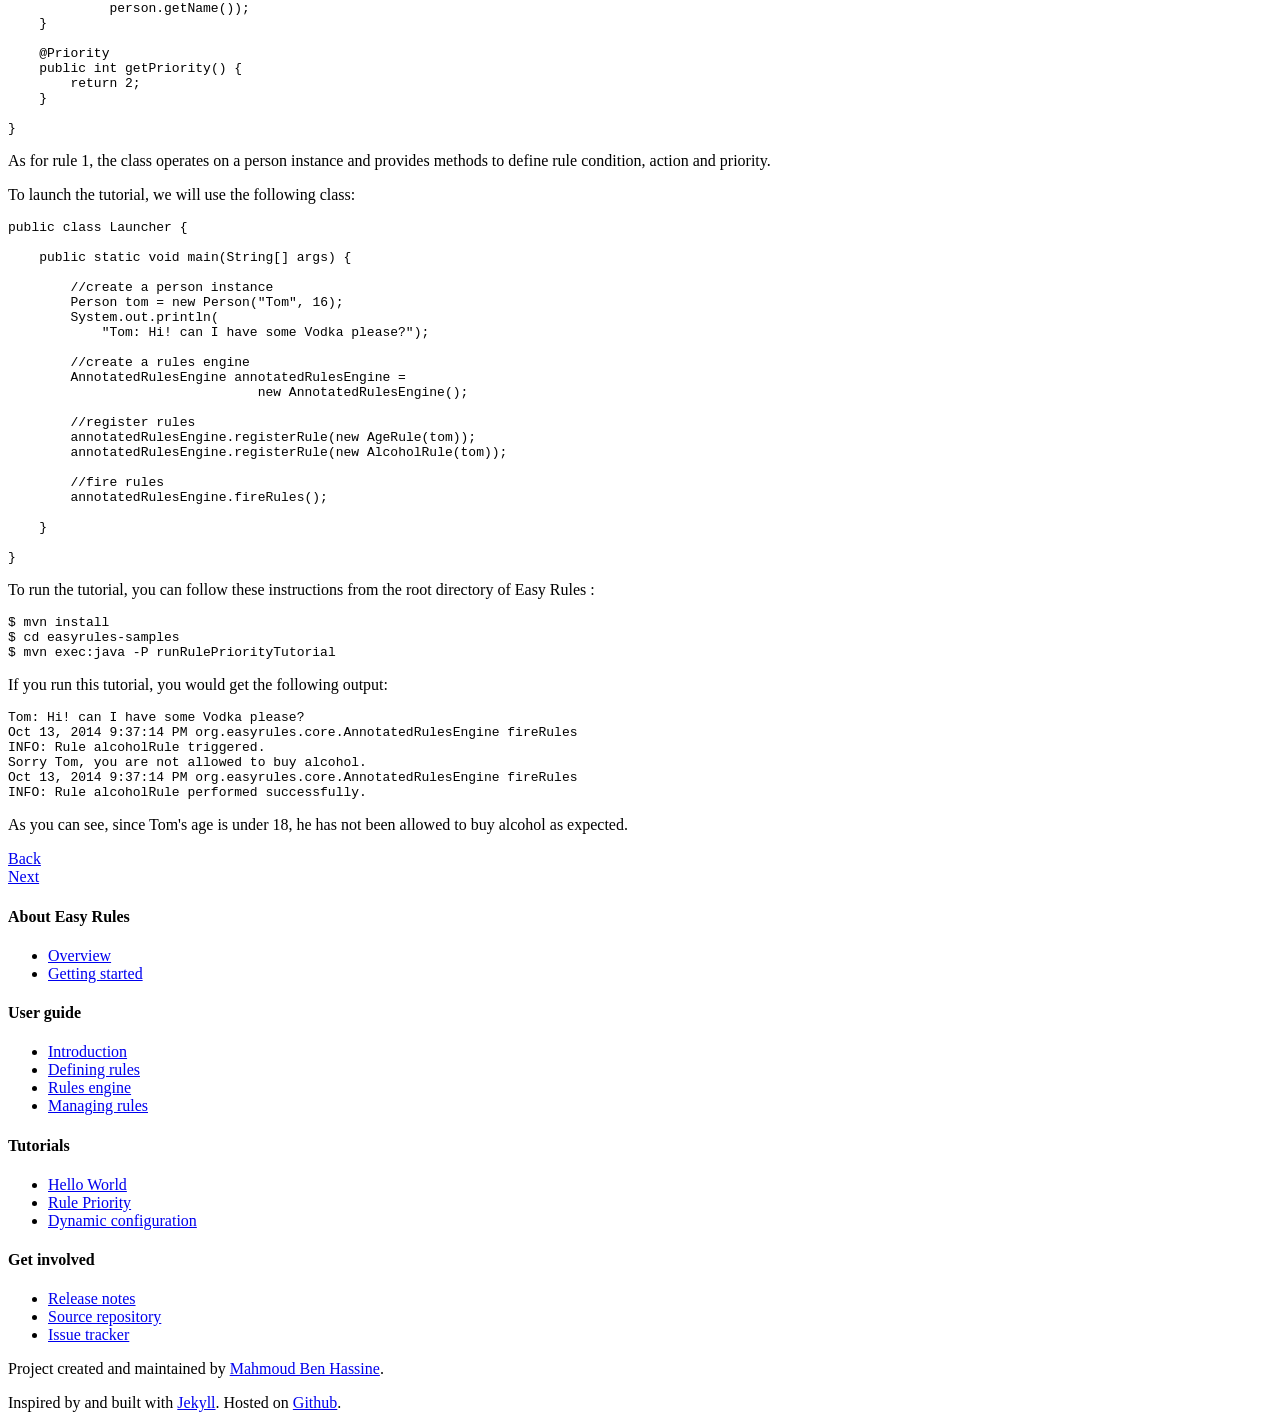
<file: tutorials/rule-priority.html>
<!DOCTYPE HTML>
<html lang="en-US">
<head>
  <meta charset="UTF-8">
  <title>Rule Priority</title>
  <meta http-equiv="Content-Type" content="text/html; charset=UTF-8">
  <meta name="viewport" content="width=device-width,initial-scale=1">
  <meta name="author" content="Mahmoud Ben Hassine">
  <meta name="description" content="Open source java rules engine">
  <meta name="keywords" content="java, rules engine, open source">
  <link href='http://fonts.googleapis.com/css?family=Lato:100,300,400,700,900,100italic,300italic,400italic,700italic,900italic' rel='stylesheet' type='text/css'>
  <link href='http://fonts.googleapis.com/css?family=Arizonia' rel='stylesheet' type='text/css'>
  <link rel="stylesheet" href="http://www.easyrules.org/css/normalize.css" />
  <link rel="stylesheet" href="http://www.easyrules.org/css/gridism.css" />
  <link rel="stylesheet" href="http://www.easyrules.org/css/style.css" />
  <link rel="stylesheet" href="http://www.easyrules.org/css/pygments.css" />
  <link rel="icon" type="image/x-icon" href="http://www.easyrules.org/favicon.ico" />
  <script src="http://www.easyrules.org/js/modernizr-2.5.3.min.js"></script>
</head>


<body class="wrap">

  <header>
  <div class="grid">
    <div class="unit one-third">
      <a href="http://www.easyrules.org/index.html">
        <h1>
          <span class="shadow">Easy Rules</span>
        </h1>
      </a>
    </div>
    <nav class="main-nav unit two-thirds">
      <ul>
<li>&nbsp;&nbsp;&nbsp;&nbsp;&nbsp;&nbsp;&nbsp;&nbsp;&nbsp;&nbsp;&nbsp;</li>
  <li class="">
    <a href="http://www.easyrules.org/index.html">Home</a>
  </li>
  <li class="current">
    <a href="http://www.easyrules.org/about/overview.html">Documentation</a>
  </li>
  <li>
    <a target="_blank" href="https://github.com/benas/easy-rules">View on GitHub</a>
  </li>
</ul>

    </nav>
  </div>
</header>


    <section class="docs">
    <div class="grid">

      <div class="unit four-fifths">
        <article>
          <h1>Rule Priority tutorial</h1>
          <p>This tutorial shows how define priority in which rules must be fired.
In Easy Rules, every rule has a priority. Rules are fired by default according to their priorities (this can be changed as described in the <a href="http://www.easyrules.org/user-guide/defining-rules.html#rules-priorities">user guide</a>).</p>

<p>In this tutorial, we have an application that sells alcohol. The application must flag the customer as adult if his age is greater than 18,
and must deny children from buying alcohol. Customers are represented by the following <code>Person</code> class:</p>
<div class="highlight"><pre><code class="language-java" data-lang="java"><span class="kd">public</span> <span class="kd">class</span> <span class="nc">Person</span> <span class="o">{</span>

    <span class="kd">private</span> <span class="n">String</span> <span class="n">name</span><span class="o">;</span>

    <span class="kd">private</span> <span class="kt">int</span> <span class="n">age</span><span class="o">;</span>

    <span class="kd">private</span> <span class="kt">boolean</span> <span class="n">adult</span><span class="o">;</span>

    <span class="c1">//getters and setters omitted</span>

<span class="o">}</span>
</code></pre></div>
<p>Based on these requirements, we can define the following rules:</p>

<ul>
<li>Rule 1: This rule should operate an a <code>Person</code> instance, check that the peron age is greater than 18 and set the adult flag.</li>
<li>Rule 2: This rule should operate an a <code>Person</code> instance, check that the peron is adult and deny children (ie, non adult) from buying alcohol.</li>
</ul>

<p>Rule 1 should be fired <strong><em>before</em></strong> rule 2. We will set rule 1 priority to 1 and rule 2 priority to 2 so that Easy Rules engine fire them in this order.</p>

<p>First, let&#39;s create a class for rule 1:</p>
<div class="highlight"><pre><code class="language-java" data-lang="java"><span class="nd">@Rule</span><span class="o">(</span><span class="n">name</span> <span class="o">=</span> <span class="s">&quot;AgeRule&quot;</span><span class="o">,</span>
      <span class="n">description</span> <span class="o">=</span> <span class="s">&quot;Check if person&#39;s age is &gt; 18</span>
<span class="s">                     and marks the person as adult&quot;</span><span class="o">)</span>
<span class="kd">public</span> <span class="kd">class</span> <span class="nc">AgeRule</span> <span class="o">{</span>

    <span class="kd">private</span> <span class="n">Person</span> <span class="n">person</span><span class="o">;</span>

    <span class="kd">private</span> <span class="kt">int</span> <span class="n">adultAge</span> <span class="o">=</span> <span class="mi">18</span><span class="o">;</span>

    <span class="kd">public</span> <span class="nf">AgeRule</span><span class="o">(</span><span class="n">Person</span> <span class="n">person</span><span class="o">)</span> <span class="o">{</span>
        <span class="k">this</span><span class="o">.</span><span class="na">person</span> <span class="o">=</span> <span class="n">person</span><span class="o">;</span>
    <span class="o">}</span>

    <span class="nd">@Condition</span>
    <span class="kd">public</span> <span class="kt">boolean</span> <span class="nf">isAdult</span><span class="o">()</span> <span class="o">{</span>
        <span class="k">return</span> <span class="n">person</span><span class="o">.</span><span class="na">getAge</span><span class="o">()</span> <span class="o">&gt;</span> <span class="n">adultAge</span><span class="o">;</span>
    <span class="o">}</span>

    <span class="nd">@Action</span>
    <span class="kd">public</span> <span class="kt">void</span> <span class="nf">markAsAdult</span><span class="o">(){</span>
        <span class="n">person</span><span class="o">.</span><span class="na">setAdult</span><span class="o">(</span><span class="kc">true</span><span class="o">);</span>
        <span class="n">System</span><span class="o">.</span><span class="na">out</span><span class="o">.</span><span class="na">printf</span><span class="o">(</span>
            <span class="s">&quot;Person %s has been marked as adult.\n&quot;</span><span class="o">,</span>
             <span class="n">person</span><span class="o">.</span><span class="na">getName</span><span class="o">());</span>
    <span class="o">}</span>

    <span class="nd">@Priority</span>
    <span class="kd">public</span> <span class="kt">int</span> <span class="nf">getPriority</span><span class="o">()</span> <span class="o">{</span>
        <span class="k">return</span> <span class="mi">1</span><span class="o">;</span>
    <span class="o">}</span>

<span class="o">}</span>
</code></pre></div>
<p>As required, this rule class operates on a person that is passed at construction time.</p>

<p>The <code>isAdult</code> method annotated with <code>@Condition</code> tells Easy Rules engine to call this method to check if the rule should be fired, in this case, if the person&#39;s age is greater than 18.</p>

<p>The <code>markAsAdult</code> method annotated with <code>@Action</code> will mark the person as adult by setting the <code>adult</code> flag.</p>

<p>Finally, the <code>getPriority</code> method annotated with <code>@Priority</code> tells Easy Rules engine to fire this rule in first order.</p>

<p>Now, let&#39;s a class for rule 2:</p>
<div class="highlight"><pre><code class="language-java" data-lang="java"><span class="nd">@Rule</span><span class="o">(</span><span class="n">name</span> <span class="o">=</span> <span class="s">&quot;alcoholRule&quot;</span><span class="o">,</span>
      <span class="n">description</span> <span class="o">=</span> <span class="s">&quot;Children are not allowed to buy alcohol.&quot;</span><span class="o">)</span>
<span class="kd">public</span> <span class="kd">class</span> <span class="nc">AlcoholRule</span> <span class="o">{</span>

    <span class="kd">private</span> <span class="n">Person</span> <span class="n">person</span><span class="o">;</span>

    <span class="kd">public</span> <span class="nf">AlcoholRule</span><span class="o">(</span><span class="n">Person</span> <span class="n">person</span><span class="o">)</span> <span class="o">{</span>
        <span class="k">this</span><span class="o">.</span><span class="na">person</span> <span class="o">=</span> <span class="n">person</span><span class="o">;</span>
    <span class="o">}</span>

    <span class="nd">@Condition</span>
    <span class="kd">public</span> <span class="kt">boolean</span> <span class="nf">isChildren</span><span class="o">()</span> <span class="o">{</span>
        <span class="k">return</span> <span class="o">!</span><span class="n">person</span><span class="o">.</span><span class="na">isAdult</span><span class="o">();</span>
    <span class="o">}</span>

    <span class="nd">@Action</span>
    <span class="kd">public</span> <span class="kt">void</span> <span class="nf">denyAlcohol</span><span class="o">(){</span>
        <span class="n">System</span><span class="o">.</span><span class="na">out</span><span class="o">.</span><span class="na">printf</span><span class="o">(</span>
            <span class="s">&quot;Sorry %s, you are not allowed to buy alcohol.\n&quot;</span><span class="o">,</span>
             <span class="n">person</span><span class="o">.</span><span class="na">getName</span><span class="o">());</span>
    <span class="o">}</span>

    <span class="nd">@Priority</span>
    <span class="kd">public</span> <span class="kt">int</span> <span class="nf">getPriority</span><span class="o">()</span> <span class="o">{</span>
        <span class="k">return</span> <span class="mi">2</span><span class="o">;</span>
    <span class="o">}</span>

<span class="o">}</span>
</code></pre></div>
<p>As for rule 1, the class operates on a person instance and provides methods to define rule condition, action and priority.</p>

<p>To launch the tutorial, we will use the following class:</p>
<div class="highlight"><pre><code class="language-java" data-lang="java"><span class="kd">public</span> <span class="kd">class</span> <span class="nc">Launcher</span> <span class="o">{</span>

    <span class="kd">public</span> <span class="kd">static</span> <span class="kt">void</span> <span class="nf">main</span><span class="o">(</span><span class="n">String</span><span class="o">[]</span> <span class="n">args</span><span class="o">)</span> <span class="o">{</span>

        <span class="c1">//create a person instance</span>
        <span class="n">Person</span> <span class="n">tom</span> <span class="o">=</span> <span class="k">new</span> <span class="nf">Person</span><span class="o">(</span><span class="s">&quot;Tom&quot;</span><span class="o">,</span> <span class="mi">16</span><span class="o">);</span>
        <span class="n">System</span><span class="o">.</span><span class="na">out</span><span class="o">.</span><span class="na">println</span><span class="o">(</span>
            <span class="s">&quot;Tom: Hi! can I have some Vodka please?&quot;</span><span class="o">);</span>

        <span class="c1">//create a rules engine</span>
        <span class="n">AnnotatedRulesEngine</span> <span class="n">annotatedRulesEngine</span> <span class="o">=</span>
                                <span class="k">new</span> <span class="nf">AnnotatedRulesEngine</span><span class="o">();</span>

        <span class="c1">//register rules</span>
        <span class="n">annotatedRulesEngine</span><span class="o">.</span><span class="na">registerRule</span><span class="o">(</span><span class="k">new</span> <span class="nf">AgeRule</span><span class="o">(</span><span class="n">tom</span><span class="o">));</span>
        <span class="n">annotatedRulesEngine</span><span class="o">.</span><span class="na">registerRule</span><span class="o">(</span><span class="k">new</span> <span class="nf">AlcoholRule</span><span class="o">(</span><span class="n">tom</span><span class="o">));</span>

        <span class="c1">//fire rules</span>
        <span class="n">annotatedRulesEngine</span><span class="o">.</span><span class="na">fireRules</span><span class="o">();</span>

    <span class="o">}</span>

<span class="o">}</span>
</code></pre></div>
<p>To run the tutorial, you can follow these instructions from the root directory of Easy Rules :</p>

<div class="highlight"><pre><code class="language-bash" data-lang="bash"><span class="nv">$ </span>mvn install
<span class="nv">$ </span><span class="nb">cd </span>easyrules-samples
<span class="nv">$ </span>mvn <span class="nb">exec</span>:java -P runRulePriorityTutorial</code></pre></div>

<p>If you run this tutorial, you would get the following output:</p>
<div class="highlight"><pre><code class="language-text" data-lang="text">Tom: Hi! can I have some Vodka please?
Oct 13, 2014 9:37:14 PM org.easyrules.core.AnnotatedRulesEngine fireRules
INFO: Rule alcoholRule triggered.
Sorry Tom, you are not allowed to buy alcohol.
Oct 13, 2014 9:37:14 PM org.easyrules.core.AnnotatedRulesEngine fireRules
INFO: Rule alcoholRule performed successfully.
</code></pre></div>
<p>As you can see, since Tom&#39;s age is under 18, he has not been allowed to buy alcohol as expected.</p>

          <div class="section-nav">
  <div class="left align-right">
    
      <a href="http://www.easyrules.org/tutorials/hello-world.html" class="prev">
        Back
      </a>
    
  </div>
  <div class="right align-left">
    
      <a href="http://www.easyrules.org/tutorials/dynamic-configuration.html" class="next">
        Next
      </a>
    
  </div>
  <div class="clear"></div>
</div>


        </article>
      </div>

      <div class="unit one-fifth">
  <aside>

    <h4>About Easy Rules</h4>
    <ul>
      <li class="">
        <a href="http://www.easyrules.org/about/overview.html">Overview</a>
      </li>
      <li class="">
        <a href="http://www.easyrules.org/about/getting-started.html">Getting started</a>
      </li>
    </ul>

    <h4>User guide</h4>
      <ul>
          <li class="">
            <a href="http://www.easyrules.org/user-guide/introduction.html">Introduction</a>
          </li>
          <li class="">
            <a href="http://www.easyrules.org/user-guide/defining-rules.html">Defining rules</a>
          </li>
          <li class="">
            <a href="http://www.easyrules.org/user-guide/rules-engine.html">Rules engine</a>
          </li>
          <li class="">
            <a href="http://www.easyrules.org/user-guide/managing-rules.html">Managing rules</a>
          </li>
      </ul>

      <h4>Tutorials</h4>
      <ul>
          <li class="">
            <a href="http://www.easyrules.org/tutorials/hello-world.html">Hello World</a>
          </li>
          <li class="current">
          <a href="http://www.easyrules.org/tutorials/rule-priority.html">Rule Priority</a>
          </li>
          <li class="">
            <a href="http://www.easyrules.org/tutorials/dynamic-configuration.html">Dynamic configuration</a>
          </li>
      </ul>



    <h4>Get involved</h4>
    <ul>
        <li class="">
            <a href="http://www.easyrules.org/get-involved/release-notes.html">Release notes</a>
        </li>
        <li>
            <a target="_blank" href="https://github.com/benas/easy-rules">Source repository</a>
        </li>
        <li>
            <a target="_blank" href="https://github.com/benas/easy-rules/issues">Issue tracker</a>
        </li>
    </ul>

  </aside>
</div>


      <div class="clear"></div>

    </div>
  </section>


  <footer>
  <div class="grid">
    <div class="unit one-third center-on-mobiles">
      <p>Project created and maintained by <a target="_blank" href="http://www.mahmoudbenhassine.com">Mahmoud Ben Hassine</a>.</p>
    </div>
    <div class="unit two-thirds align-right center-on-mobiles">
      <p>
        Inspired by and built with <a target="_blank" href="http://jekyllrb.com">Jekyll</a>. Hosted on <a target="_blank" href="https://github.com">Github</a>.
      </p>

    </div>
  </div>
</footer>

    <script type="text/javascript">
    var _gaq = _gaq || [];
    _gaq.push(['_setAccount', 'UA-46301888-1']);
    _gaq.push(['_trackPageview']);
    (function() {
      var ga = document.createElement('script'); ga.type = 'text/javascript'; ga.async = true;
      ga.src = ('https:' == document.location.protocol ? 'https://ssl' : 'http://www') + '.google-analytics.com/ga.js';
      var s = document.getElementsByTagName('script')[0]; s.parentNode.insertBefore(ga, s);
    })();
  </script>


</body>

</html>
</file>
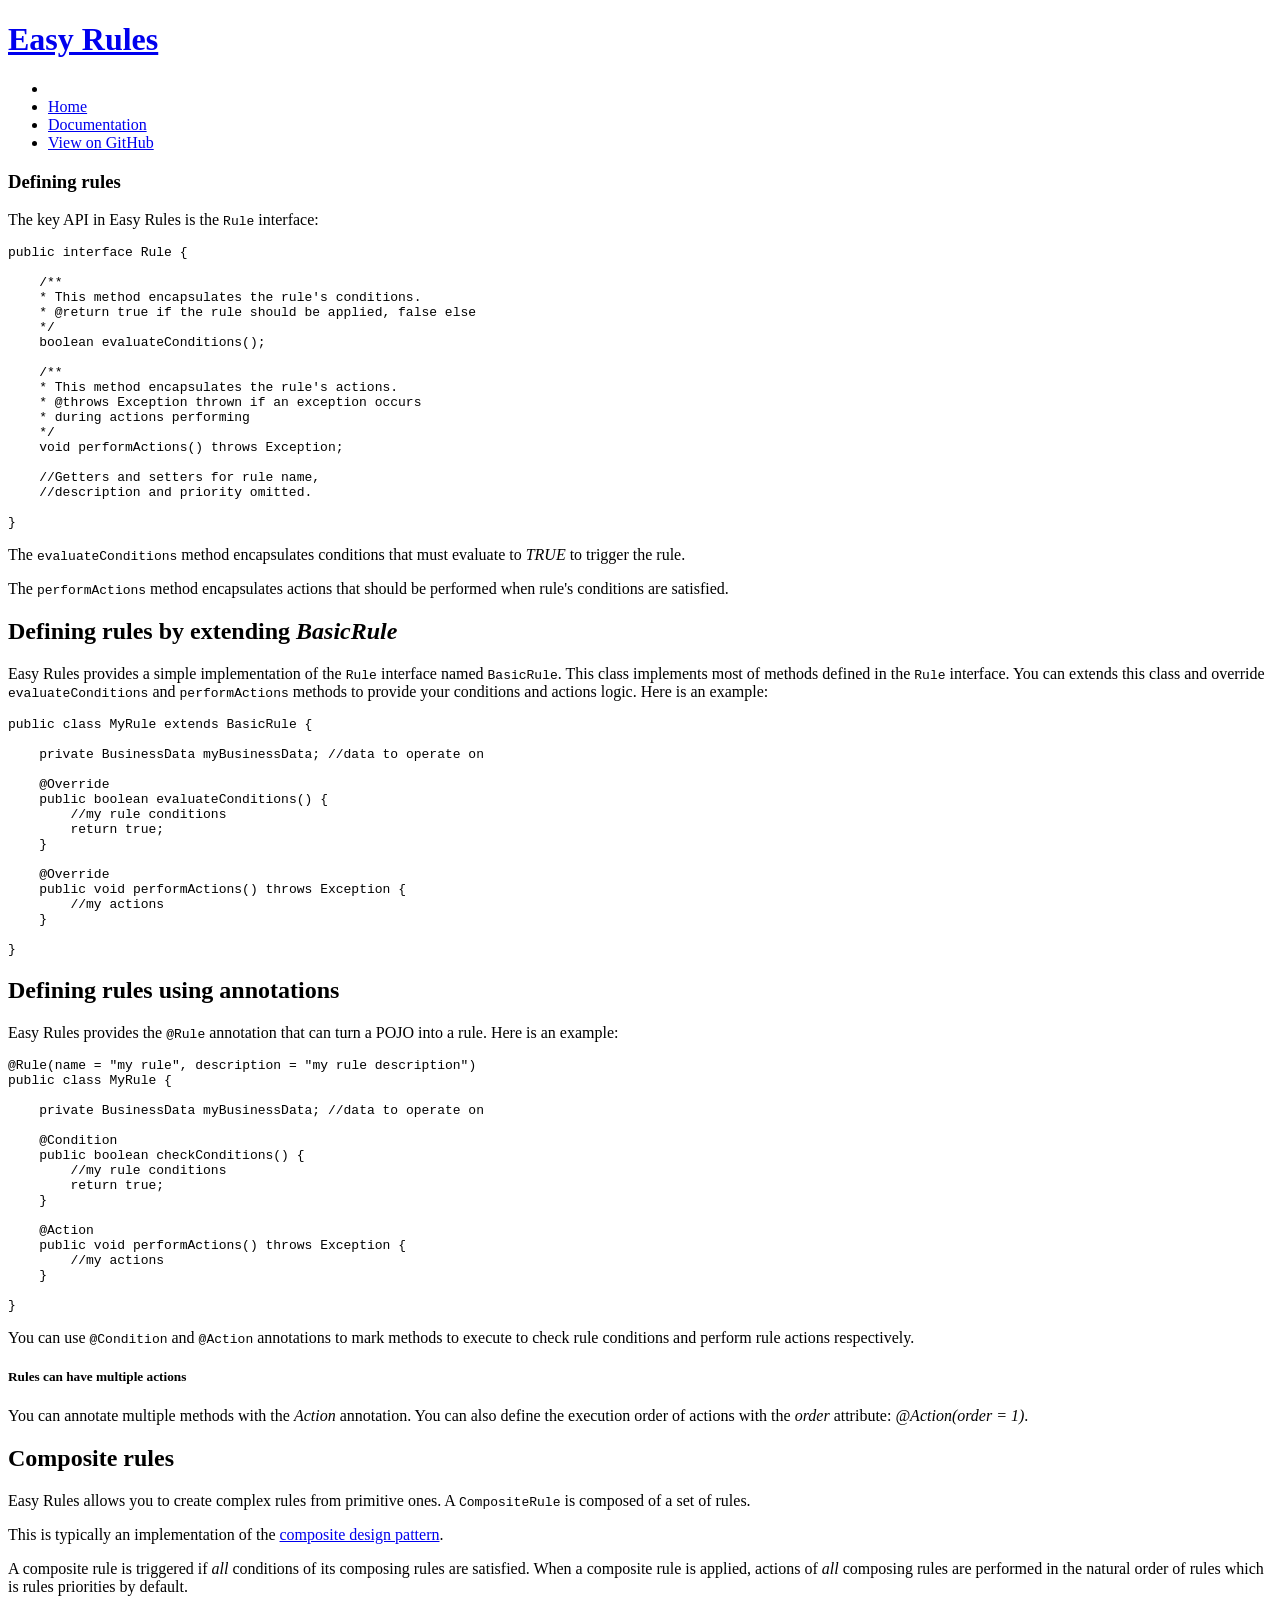
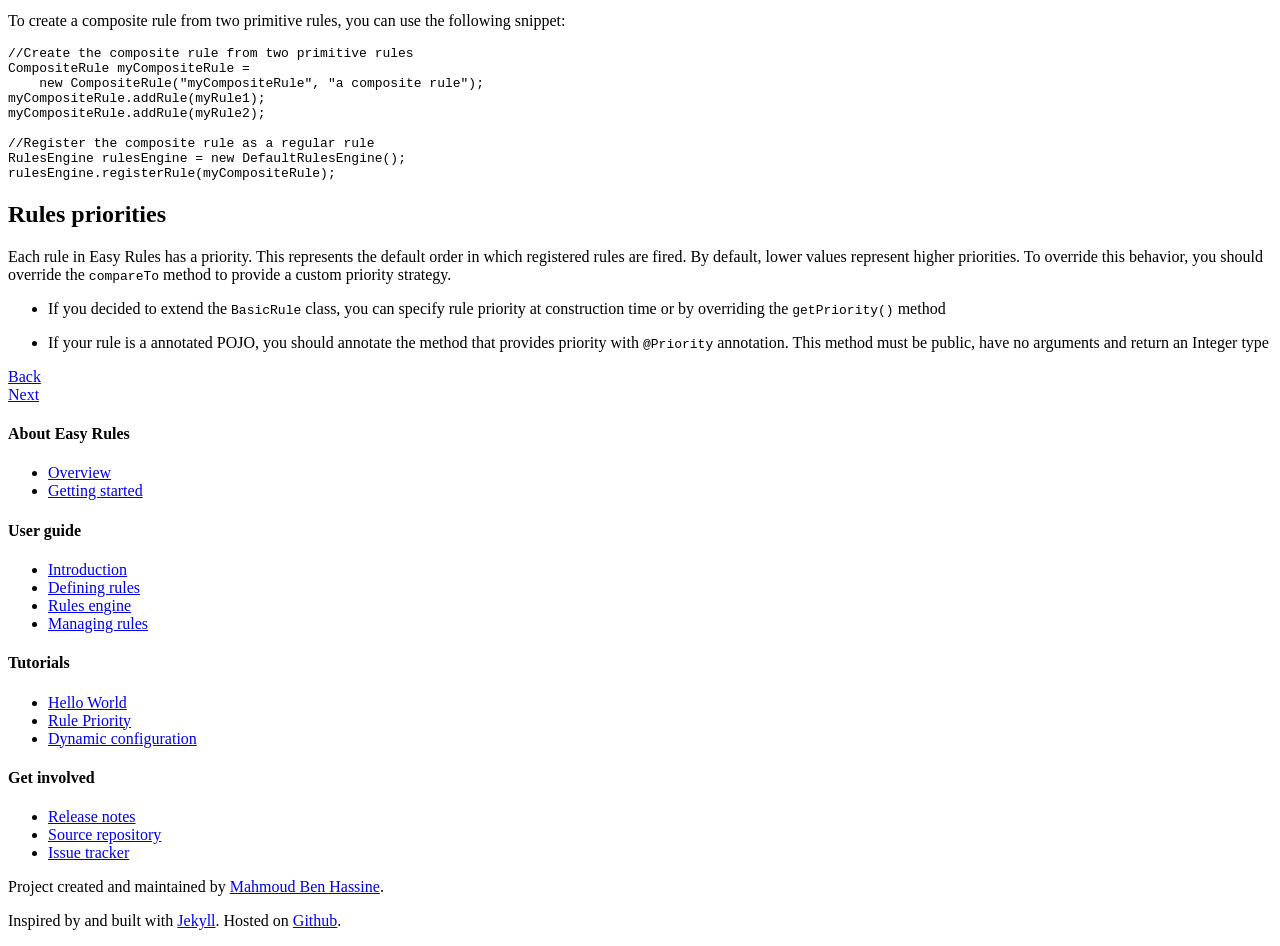
<file: user-guide/defining-rules.html>
<!DOCTYPE HTML>
<html lang="en-US">
<head>
  <meta charset="UTF-8">
  <title>Defining rules</title>
  <meta http-equiv="Content-Type" content="text/html; charset=UTF-8">
  <meta name="viewport" content="width=device-width,initial-scale=1">
  <meta name="author" content="Mahmoud Ben Hassine">
  <meta name="description" content="Open source java rules engine">
  <meta name="keywords" content="java, rules engine, open source">
  <link href='http://fonts.googleapis.com/css?family=Lato:100,300,400,700,900,100italic,300italic,400italic,700italic,900italic' rel='stylesheet' type='text/css'>
  <link href='http://fonts.googleapis.com/css?family=Arizonia' rel='stylesheet' type='text/css'>
  <link rel="stylesheet" href="http://www.easyrules.org/css/normalize.css" />
  <link rel="stylesheet" href="http://www.easyrules.org/css/gridism.css" />
  <link rel="stylesheet" href="http://www.easyrules.org/css/style.css" />
  <link rel="stylesheet" href="http://www.easyrules.org/css/pygments.css" />
  <link rel="icon" type="image/x-icon" href="http://www.easyrules.org/favicon.ico" />
  <script src="http://www.easyrules.org/js/modernizr-2.5.3.min.js"></script>
</head>


<body class="wrap">

  <header>
  <div class="grid">
    <div class="unit one-third">
      <a href="http://www.easyrules.org/index.html">
        <h1>
          <span class="shadow">Easy Rules</span>
        </h1>
      </a>
    </div>
    <nav class="main-nav unit two-thirds">
      <ul>
<li>&nbsp;&nbsp;&nbsp;&nbsp;&nbsp;&nbsp;&nbsp;&nbsp;&nbsp;&nbsp;&nbsp;</li>
  <li class="">
    <a href="http://www.easyrules.org/index.html">Home</a>
  </li>
  <li class="current">
    <a href="http://www.easyrules.org/about/overview.html">Documentation</a>
  </li>
  <li>
    <a target="_blank" href="https://github.com/benas/easy-rules">View on GitHub</a>
  </li>
</ul>

    </nav>
  </div>
</header>


    <section class="docs">
    <div class="grid">

      <div class="unit four-fifths">
        <article>
          <h1>Defining rules</h1>
          <p>The key API in Easy Rules is the <code>Rule</code> interface:</p>
<div class="highlight"><pre><code class="language-java" data-lang="java"><span class="kd">public</span> <span class="kd">interface</span> <span class="nc">Rule</span> <span class="o">{</span>

    <span class="cm">/**</span>
<span class="cm">    * This method encapsulates the rule&#39;s conditions.</span>
<span class="cm">    * @return true if the rule should be applied, false else</span>
<span class="cm">    */</span>
    <span class="kt">boolean</span> <span class="nf">evaluateConditions</span><span class="o">();</span>

    <span class="cm">/**</span>
<span class="cm">    * This method encapsulates the rule&#39;s actions.</span>
<span class="cm">    * @throws Exception thrown if an exception occurs</span>
<span class="cm">    * during actions performing</span>
<span class="cm">    */</span>
    <span class="kt">void</span> <span class="nf">performActions</span><span class="o">()</span> <span class="kd">throws</span> <span class="n">Exception</span><span class="o">;</span>

    <span class="c1">//Getters and setters for rule name,</span>
    <span class="c1">//description and priority omitted.</span>

<span class="o">}</span>
</code></pre></div>
<p>The <code>evaluateConditions</code> method encapsulates conditions that must evaluate to <em>TRUE</em> to trigger the rule.</p>

<p>The <code>performActions</code> method encapsulates actions that should be performed when rule&#39;s conditions are satisfied.</p>

<h2 id="defining-rules-by-extending-basicrule">Defining rules by extending <em>BasicRule</em></h2>

<p>Easy Rules provides a simple implementation of the <code>Rule</code> interface named <code>BasicRule</code>. This class implements most of methods
defined in the <code>Rule</code> interface. You can extends this class and override <code>evaluateConditions</code> and
<code>performActions</code> methods to provide your conditions and actions logic. Here is an example:</p>
<div class="highlight"><pre><code class="language-java" data-lang="java"><span class="kd">public</span> <span class="kd">class</span> <span class="nc">MyRule</span> <span class="kd">extends</span> <span class="n">BasicRule</span> <span class="o">{</span>

    <span class="kd">private</span> <span class="n">BusinessData</span> <span class="n">myBusinessData</span><span class="o">;</span> <span class="c1">//data to operate on</span>

    <span class="nd">@Override</span>
    <span class="kd">public</span> <span class="kt">boolean</span> <span class="nf">evaluateConditions</span><span class="o">()</span> <span class="o">{</span>
        <span class="c1">//my rule conditions</span>
        <span class="k">return</span> <span class="kc">true</span><span class="o">;</span>
    <span class="o">}</span>

    <span class="nd">@Override</span>
    <span class="kd">public</span> <span class="kt">void</span> <span class="nf">performActions</span><span class="o">()</span> <span class="kd">throws</span> <span class="n">Exception</span> <span class="o">{</span>
        <span class="c1">//my actions</span>
    <span class="o">}</span>

<span class="o">}</span>
</code></pre></div>
<h2 id="defining-rules-using-annotations">Defining rules using annotations</h2>

<p>Easy Rules provides the <code>@Rule</code> annotation that can turn a POJO into a rule. Here is an example:</p>
<div class="highlight"><pre><code class="language-java" data-lang="java"><span class="nd">@Rule</span><span class="o">(</span><span class="n">name</span> <span class="o">=</span> <span class="s">&quot;my rule&quot;</span><span class="o">,</span> <span class="n">description</span> <span class="o">=</span> <span class="s">&quot;my rule description&quot;</span><span class="o">)</span>
<span class="kd">public</span> <span class="kd">class</span> <span class="nc">MyRule</span> <span class="o">{</span>

    <span class="kd">private</span> <span class="n">BusinessData</span> <span class="n">myBusinessData</span><span class="o">;</span> <span class="c1">//data to operate on</span>

    <span class="nd">@Condition</span>
    <span class="kd">public</span> <span class="kt">boolean</span> <span class="nf">checkConditions</span><span class="o">()</span> <span class="o">{</span>
        <span class="c1">//my rule conditions</span>
        <span class="k">return</span> <span class="kc">true</span><span class="o">;</span>
    <span class="o">}</span>

    <span class="nd">@Action</span>
    <span class="kd">public</span> <span class="kt">void</span> <span class="nf">performActions</span><span class="o">()</span> <span class="kd">throws</span> <span class="n">Exception</span> <span class="o">{</span>
        <span class="c1">//my actions</span>
    <span class="o">}</span>

<span class="o">}</span>
</code></pre></div>
<p>You can use <code>@Condition</code> and <code>@Action</code> annotations to mark methods to execute to check rule conditions and perform rule actions
respectively.</p>

<div class="note info">
  <h5>Rules can have multiple actions</h5>
  <p>You can annotate multiple methods with the <em>Action</em> annotation. You can also define the execution order of actions with the
  <em>order</em> attribute: <em>@Action(order = 1)</em>.</p>
</div>

<h2 id="composite-rules">Composite rules</h2>

<p>Easy Rules allows you to create complex rules from primitive ones. A <code>CompositeRule</code> is composed of a set of rules.</p>

<p>This is typically an implementation of the <a href="http://en.wikipedia.org/wiki/Composite_pattern">composite design pattern</a>.</p>

<p>A composite rule is triggered if <em>all</em> conditions of its composing rules are satisfied.
When a composite rule is applied, actions of <em>all</em> composing rules are performed in the natural order of
rules which is rules priorities by default.</p>

<p>To create a composite rule from two primitive rules, you can use the following snippet:</p>
<div class="highlight"><pre><code class="language-java" data-lang="java"><span class="c1">//Create the composite rule from two primitive rules</span>
<span class="n">CompositeRule</span> <span class="n">myCompositeRule</span> <span class="o">=</span>
    <span class="k">new</span> <span class="nf">CompositeRule</span><span class="o">(</span><span class="s">&quot;myCompositeRule&quot;</span><span class="o">,</span> <span class="s">&quot;a composite rule&quot;</span><span class="o">);</span>
<span class="n">myCompositeRule</span><span class="o">.</span><span class="na">addRule</span><span class="o">(</span><span class="n">myRule1</span><span class="o">);</span>
<span class="n">myCompositeRule</span><span class="o">.</span><span class="na">addRule</span><span class="o">(</span><span class="n">myRule2</span><span class="o">);</span>

<span class="c1">//Register the composite rule as a regular rule</span>
<span class="n">RulesEngine</span> <span class="n">rulesEngine</span> <span class="o">=</span> <span class="k">new</span> <span class="nf">DefaultRulesEngine</span><span class="o">();</span>
<span class="n">rulesEngine</span><span class="o">.</span><span class="na">registerRule</span><span class="o">(</span><span class="n">myCompositeRule</span><span class="o">);</span>
</code></pre></div>
<h2 id="rules-priorities">Rules priorities</h2>

<p>Each rule in Easy Rules has a priority. This represents the default order in which registered rules are fired.
 By default, lower values represent higher priorities.
 To override this behavior, you should override the <code>compareTo</code> method to provide a custom priority strategy.</p>

<ul>
<li><p>If you decided to extend the <code>BasicRule</code> class, you can specify rule priority at construction time or by overriding
the <code>getPriority()</code> method</p></li>
<li><p>If your rule is a annotated POJO, you should annotate the method that provides priority with <code>@Priority</code> annotation.
This method must be public, have no arguments and return an Integer type</p></li>
</ul>

          <div class="section-nav">
  <div class="left align-right">
    
      <a href="http://www.easyrules.org/user-guide/introduction.html" class="prev">
        Back
      </a>
    
  </div>
  <div class="right align-left">
    
      <a href="http://www.easyrules.org/user-guide/rules-engine.html" class="next">
        Next
      </a>
    
  </div>
  <div class="clear"></div>
</div>


        </article>
      </div>

      <div class="unit one-fifth">
  <aside>

    <h4>About Easy Rules</h4>
    <ul>
      <li class="">
        <a href="http://www.easyrules.org/about/overview.html">Overview</a>
      </li>
      <li class="">
        <a href="http://www.easyrules.org/about/getting-started.html">Getting started</a>
      </li>
    </ul>

    <h4>User guide</h4>
      <ul>
          <li class="">
            <a href="http://www.easyrules.org/user-guide/introduction.html">Introduction</a>
          </li>
          <li class="current">
            <a href="http://www.easyrules.org/user-guide/defining-rules.html">Defining rules</a>
          </li>
          <li class="">
            <a href="http://www.easyrules.org/user-guide/rules-engine.html">Rules engine</a>
          </li>
          <li class="">
            <a href="http://www.easyrules.org/user-guide/managing-rules.html">Managing rules</a>
          </li>
      </ul>

      <h4>Tutorials</h4>
      <ul>
          <li class="">
            <a href="http://www.easyrules.org/tutorials/hello-world.html">Hello World</a>
          </li>
          <li class="">
          <a href="http://www.easyrules.org/tutorials/rule-priority.html">Rule Priority</a>
          </li>
          <li class="">
            <a href="http://www.easyrules.org/tutorials/dynamic-configuration.html">Dynamic configuration</a>
          </li>
      </ul>



    <h4>Get involved</h4>
    <ul>
        <li class="">
            <a href="http://www.easyrules.org/get-involved/release-notes.html">Release notes</a>
        </li>
        <li>
            <a target="_blank" href="https://github.com/benas/easy-rules">Source repository</a>
        </li>
        <li>
            <a target="_blank" href="https://github.com/benas/easy-rules/issues">Issue tracker</a>
        </li>
    </ul>

  </aside>
</div>


      <div class="clear"></div>

    </div>
  </section>


  <footer>
  <div class="grid">
    <div class="unit one-third center-on-mobiles">
      <p>Project created and maintained by <a target="_blank" href="http://www.mahmoudbenhassine.com">Mahmoud Ben Hassine</a>.</p>
    </div>
    <div class="unit two-thirds align-right center-on-mobiles">
      <p>
        Inspired by and built with <a target="_blank" href="http://jekyllrb.com">Jekyll</a>. Hosted on <a target="_blank" href="https://github.com">Github</a>.
      </p>

    </div>
  </div>
</footer>

    <script type="text/javascript">
    var _gaq = _gaq || [];
    _gaq.push(['_setAccount', 'UA-46301888-1']);
    _gaq.push(['_trackPageview']);
    (function() {
      var ga = document.createElement('script'); ga.type = 'text/javascript'; ga.async = true;
      ga.src = ('https:' == document.location.protocol ? 'https://ssl' : 'http://www') + '.google-analytics.com/ga.js';
      var s = document.getElementsByTagName('script')[0]; s.parentNode.insertBefore(ga, s);
    })();
  </script>


</body>

</html>
</file>
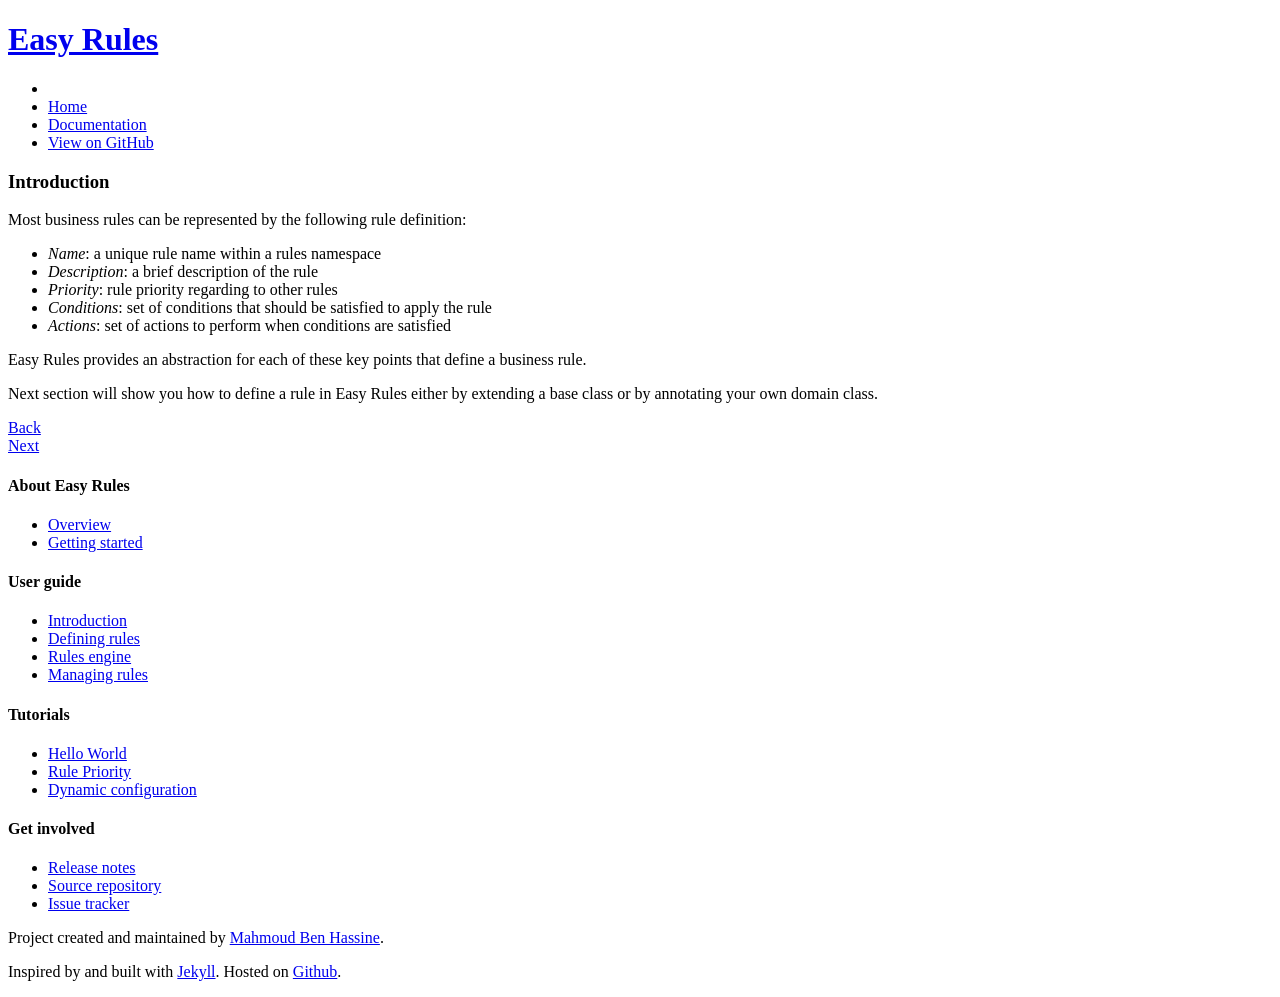
<file: user-guide/introduction.html>
<!DOCTYPE HTML>
<html lang="en-US">
<head>
  <meta charset="UTF-8">
  <title>Introduction</title>
  <meta http-equiv="Content-Type" content="text/html; charset=UTF-8">
  <meta name="viewport" content="width=device-width,initial-scale=1">
  <meta name="author" content="Mahmoud Ben Hassine">
  <meta name="description" content="Open source java rules engine">
  <meta name="keywords" content="java, rules engine, open source">
  <link href='http://fonts.googleapis.com/css?family=Lato:100,300,400,700,900,100italic,300italic,400italic,700italic,900italic' rel='stylesheet' type='text/css'>
  <link href='http://fonts.googleapis.com/css?family=Arizonia' rel='stylesheet' type='text/css'>
  <link rel="stylesheet" href="http://www.easyrules.org/css/normalize.css" />
  <link rel="stylesheet" href="http://www.easyrules.org/css/gridism.css" />
  <link rel="stylesheet" href="http://www.easyrules.org/css/style.css" />
  <link rel="stylesheet" href="http://www.easyrules.org/css/pygments.css" />
  <link rel="icon" type="image/x-icon" href="http://www.easyrules.org/favicon.ico" />
  <script src="http://www.easyrules.org/js/modernizr-2.5.3.min.js"></script>
</head>


<body class="wrap">

  <header>
  <div class="grid">
    <div class="unit one-third">
      <a href="http://www.easyrules.org/index.html">
        <h1>
          <span class="shadow">Easy Rules</span>
        </h1>
      </a>
    </div>
    <nav class="main-nav unit two-thirds">
      <ul>
<li>&nbsp;&nbsp;&nbsp;&nbsp;&nbsp;&nbsp;&nbsp;&nbsp;&nbsp;&nbsp;&nbsp;</li>
  <li class="">
    <a href="http://www.easyrules.org/index.html">Home</a>
  </li>
  <li class="current">
    <a href="http://www.easyrules.org/about/overview.html">Documentation</a>
  </li>
  <li>
    <a target="_blank" href="https://github.com/benas/easy-rules">View on GitHub</a>
  </li>
</ul>

    </nav>
  </div>
</header>


    <section class="docs">
    <div class="grid">

      <div class="unit four-fifths">
        <article>
          <h1>Introduction</h1>
          <p>Most business rules can be represented by the following rule definition:</p>

<ul>
<li><em>Name</em>: a unique rule name within a rules namespace</li>
<li><em>Description</em>: a brief description of the rule</li>
<li><em>Priority</em>: rule priority regarding to other rules</li>
<li><em>Conditions</em>: set of conditions that should be satisfied to apply the rule</li>
<li><em>Actions</em>: set of actions to perform when conditions are satisfied</li>
</ul>

<p>Easy Rules provides an abstraction for each of these key points that define a business rule.</p>

<p>Next section will show you how to define a rule in Easy Rules either by extending a base class or by annotating your
own domain class.</p>

          <div class="section-nav">
  <div class="left align-right">
    
      <a href="http://www.easyrules.org/about/getting-started.html" class="prev">
        Back
      </a>
    
  </div>
  <div class="right align-left">
    
      <a href="http://www.easyrules.org/user-guide/defining-rules.html" class="next">
        Next
      </a>
    
  </div>
  <div class="clear"></div>
</div>


        </article>
      </div>

      <div class="unit one-fifth">
  <aside>

    <h4>About Easy Rules</h4>
    <ul>
      <li class="">
        <a href="http://www.easyrules.org/about/overview.html">Overview</a>
      </li>
      <li class="">
        <a href="http://www.easyrules.org/about/getting-started.html">Getting started</a>
      </li>
    </ul>

    <h4>User guide</h4>
      <ul>
          <li class="current">
            <a href="http://www.easyrules.org/user-guide/introduction.html">Introduction</a>
          </li>
          <li class="">
            <a href="http://www.easyrules.org/user-guide/defining-rules.html">Defining rules</a>
          </li>
          <li class="">
            <a href="http://www.easyrules.org/user-guide/rules-engine.html">Rules engine</a>
          </li>
          <li class="">
            <a href="http://www.easyrules.org/user-guide/managing-rules.html">Managing rules</a>
          </li>
      </ul>

      <h4>Tutorials</h4>
      <ul>
          <li class="">
            <a href="http://www.easyrules.org/tutorials/hello-world.html">Hello World</a>
          </li>
          <li class="">
          <a href="http://www.easyrules.org/tutorials/rule-priority.html">Rule Priority</a>
          </li>
          <li class="">
            <a href="http://www.easyrules.org/tutorials/dynamic-configuration.html">Dynamic configuration</a>
          </li>
      </ul>



    <h4>Get involved</h4>
    <ul>
        <li class="">
            <a href="http://www.easyrules.org/get-involved/release-notes.html">Release notes</a>
        </li>
        <li>
            <a target="_blank" href="https://github.com/benas/easy-rules">Source repository</a>
        </li>
        <li>
            <a target="_blank" href="https://github.com/benas/easy-rules/issues">Issue tracker</a>
        </li>
    </ul>

  </aside>
</div>


      <div class="clear"></div>

    </div>
  </section>


  <footer>
  <div class="grid">
    <div class="unit one-third center-on-mobiles">
      <p>Project created and maintained by <a target="_blank" href="http://www.mahmoudbenhassine.com">Mahmoud Ben Hassine</a>.</p>
    </div>
    <div class="unit two-thirds align-right center-on-mobiles">
      <p>
        Inspired by and built with <a target="_blank" href="http://jekyllrb.com">Jekyll</a>. Hosted on <a target="_blank" href="https://github.com">Github</a>.
      </p>

    </div>
  </div>
</footer>

    <script type="text/javascript">
    var _gaq = _gaq || [];
    _gaq.push(['_setAccount', 'UA-46301888-1']);
    _gaq.push(['_trackPageview']);
    (function() {
      var ga = document.createElement('script'); ga.type = 'text/javascript'; ga.async = true;
      ga.src = ('https:' == document.location.protocol ? 'https://ssl' : 'http://www') + '.google-analytics.com/ga.js';
      var s = document.getElementsByTagName('script')[0]; s.parentNode.insertBefore(ga, s);
    })();
  </script>


</body>

</html>
</file>
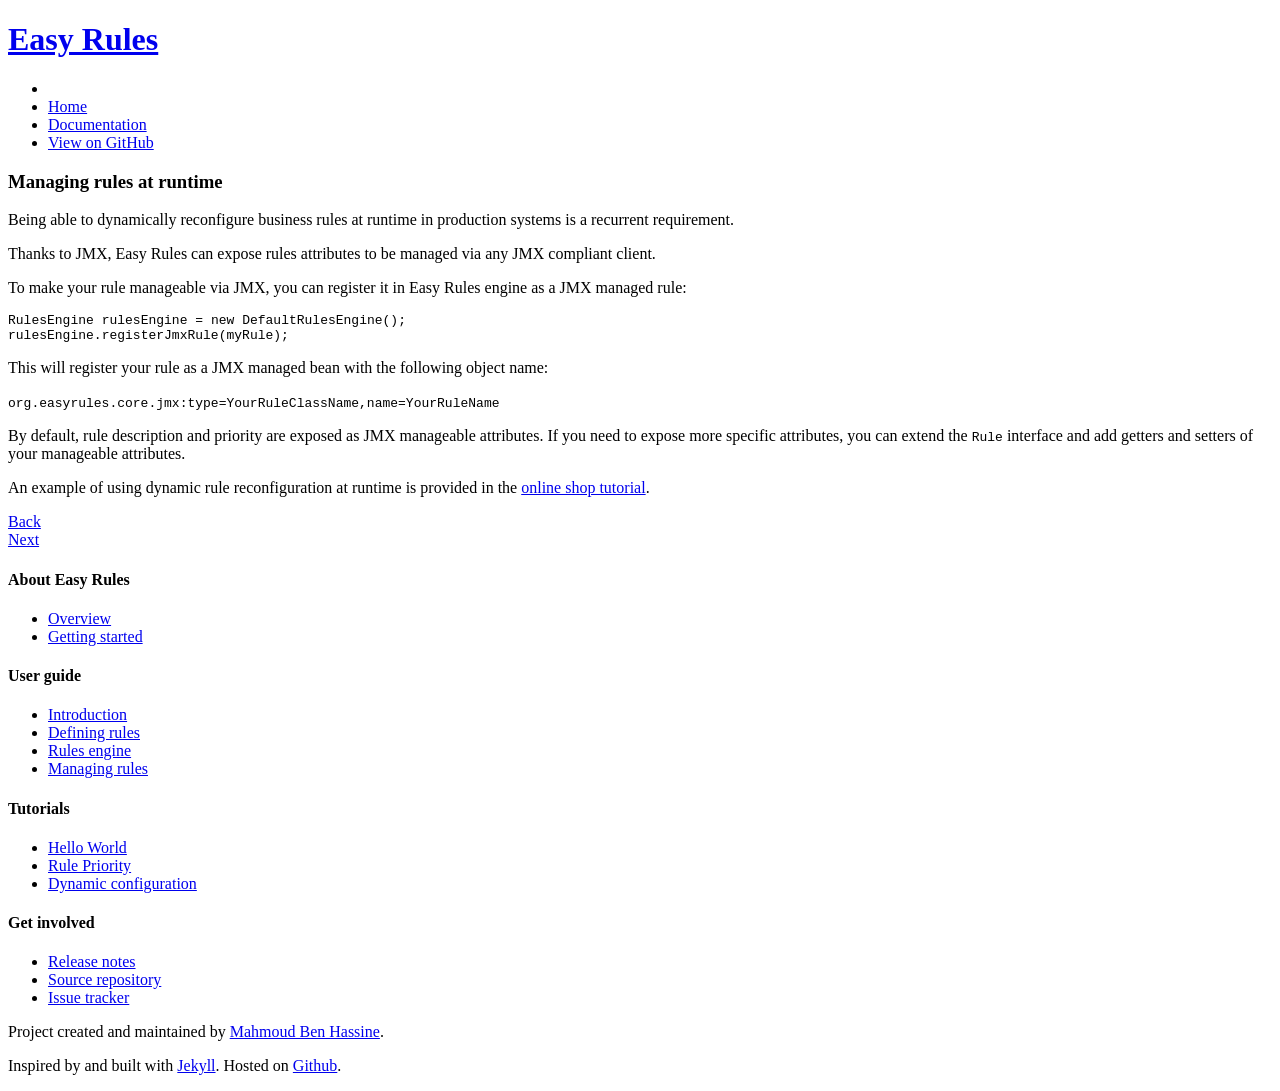
<file: user-guide/managing-rules.html>
<!DOCTYPE HTML>
<html lang="en-US">
<head>
  <meta charset="UTF-8">
  <title>Managing rules</title>
  <meta http-equiv="Content-Type" content="text/html; charset=UTF-8">
  <meta name="viewport" content="width=device-width,initial-scale=1">
  <meta name="author" content="Mahmoud Ben Hassine">
  <meta name="description" content="Open source java rules engine">
  <meta name="keywords" content="java, rules engine, open source">
  <link href='http://fonts.googleapis.com/css?family=Lato:100,300,400,700,900,100italic,300italic,400italic,700italic,900italic' rel='stylesheet' type='text/css'>
  <link href='http://fonts.googleapis.com/css?family=Arizonia' rel='stylesheet' type='text/css'>
  <link rel="stylesheet" href="http://www.easyrules.org/css/normalize.css" />
  <link rel="stylesheet" href="http://www.easyrules.org/css/gridism.css" />
  <link rel="stylesheet" href="http://www.easyrules.org/css/style.css" />
  <link rel="stylesheet" href="http://www.easyrules.org/css/pygments.css" />
  <link rel="icon" type="image/x-icon" href="http://www.easyrules.org/favicon.ico" />
  <script src="http://www.easyrules.org/js/modernizr-2.5.3.min.js"></script>
</head>


<body class="wrap">

  <header>
  <div class="grid">
    <div class="unit one-third">
      <a href="http://www.easyrules.org/index.html">
        <h1>
          <span class="shadow">Easy Rules</span>
        </h1>
      </a>
    </div>
    <nav class="main-nav unit two-thirds">
      <ul>
<li>&nbsp;&nbsp;&nbsp;&nbsp;&nbsp;&nbsp;&nbsp;&nbsp;&nbsp;&nbsp;&nbsp;</li>
  <li class="">
    <a href="http://www.easyrules.org/index.html">Home</a>
  </li>
  <li class="current">
    <a href="http://www.easyrules.org/about/overview.html">Documentation</a>
  </li>
  <li>
    <a target="_blank" href="https://github.com/benas/easy-rules">View on GitHub</a>
  </li>
</ul>

    </nav>
  </div>
</header>


    <section class="docs">
    <div class="grid">

      <div class="unit four-fifths">
        <article>
          <h1>Managing rules at runtime</h1>
          <p>Being able to dynamically reconfigure business rules at runtime in production systems is a recurrent requirement.</p>

<p>Thanks to JMX, Easy Rules can expose rules attributes to be managed via any JMX compliant client.</p>

<p>To make your rule manageable via JMX, you can register it in Easy Rules engine as a JMX managed rule:</p>
<div class="highlight"><pre><code class="language-java" data-lang="java"><span class="n">RulesEngine</span> <span class="n">rulesEngine</span> <span class="o">=</span> <span class="k">new</span> <span class="nf">DefaultRulesEngine</span><span class="o">();</span>
<span class="n">rulesEngine</span><span class="o">.</span><span class="na">registerJmxRule</span><span class="o">(</span><span class="n">myRule</span><span class="o">);</span>
</code></pre></div>
<p>This will register your rule as a JMX managed bean with the following object name:</p>

<p><code>org.easyrules.core.jmx:type=YourRuleClassName,name=YourRuleName</code></p>

<p>By default, rule description and priority are exposed as JMX manageable attributes.
If you need to expose more specific attributes, you can extend the <code>Rule</code> interface and add getters and setters of your manageable attributes.</p>

<p>An example of using dynamic rule reconfiguration at runtime is provided in the <a href="http://www.easyrules.org/tutorials/dynamic-configuration.html">online shop tutorial</a>.</p>

          <div class="section-nav">
  <div class="left align-right">
    
      <a href="http://www.easyrules.org/user-guide/rules-engine.html" class="prev">
        Back
      </a>
    
  </div>
  <div class="right align-left">
    
      <a href="http://www.easyrules.org/tutorials/hello-world.html" class="next">
        Next
      </a>
    
  </div>
  <div class="clear"></div>
</div>


        </article>
      </div>

      <div class="unit one-fifth">
  <aside>

    <h4>About Easy Rules</h4>
    <ul>
      <li class="">
        <a href="http://www.easyrules.org/about/overview.html">Overview</a>
      </li>
      <li class="">
        <a href="http://www.easyrules.org/about/getting-started.html">Getting started</a>
      </li>
    </ul>

    <h4>User guide</h4>
      <ul>
          <li class="">
            <a href="http://www.easyrules.org/user-guide/introduction.html">Introduction</a>
          </li>
          <li class="">
            <a href="http://www.easyrules.org/user-guide/defining-rules.html">Defining rules</a>
          </li>
          <li class="">
            <a href="http://www.easyrules.org/user-guide/rules-engine.html">Rules engine</a>
          </li>
          <li class="current">
            <a href="http://www.easyrules.org/user-guide/managing-rules.html">Managing rules</a>
          </li>
      </ul>

      <h4>Tutorials</h4>
      <ul>
          <li class="">
            <a href="http://www.easyrules.org/tutorials/hello-world.html">Hello World</a>
          </li>
          <li class="">
          <a href="http://www.easyrules.org/tutorials/rule-priority.html">Rule Priority</a>
          </li>
          <li class="">
            <a href="http://www.easyrules.org/tutorials/dynamic-configuration.html">Dynamic configuration</a>
          </li>
      </ul>



    <h4>Get involved</h4>
    <ul>
        <li class="">
            <a href="http://www.easyrules.org/get-involved/release-notes.html">Release notes</a>
        </li>
        <li>
            <a target="_blank" href="https://github.com/benas/easy-rules">Source repository</a>
        </li>
        <li>
            <a target="_blank" href="https://github.com/benas/easy-rules/issues">Issue tracker</a>
        </li>
    </ul>

  </aside>
</div>


      <div class="clear"></div>

    </div>
  </section>


  <footer>
  <div class="grid">
    <div class="unit one-third center-on-mobiles">
      <p>Project created and maintained by <a target="_blank" href="http://www.mahmoudbenhassine.com">Mahmoud Ben Hassine</a>.</p>
    </div>
    <div class="unit two-thirds align-right center-on-mobiles">
      <p>
        Inspired by and built with <a target="_blank" href="http://jekyllrb.com">Jekyll</a>. Hosted on <a target="_blank" href="https://github.com">Github</a>.
      </p>

    </div>
  </div>
</footer>

    <script type="text/javascript">
    var _gaq = _gaq || [];
    _gaq.push(['_setAccount', 'UA-46301888-1']);
    _gaq.push(['_trackPageview']);
    (function() {
      var ga = document.createElement('script'); ga.type = 'text/javascript'; ga.async = true;
      ga.src = ('https:' == document.location.protocol ? 'https://ssl' : 'http://www') + '.google-analytics.com/ga.js';
      var s = document.getElementsByTagName('script')[0]; s.parentNode.insertBefore(ga, s);
    })();
  </script>


</body>

</html>
</file>
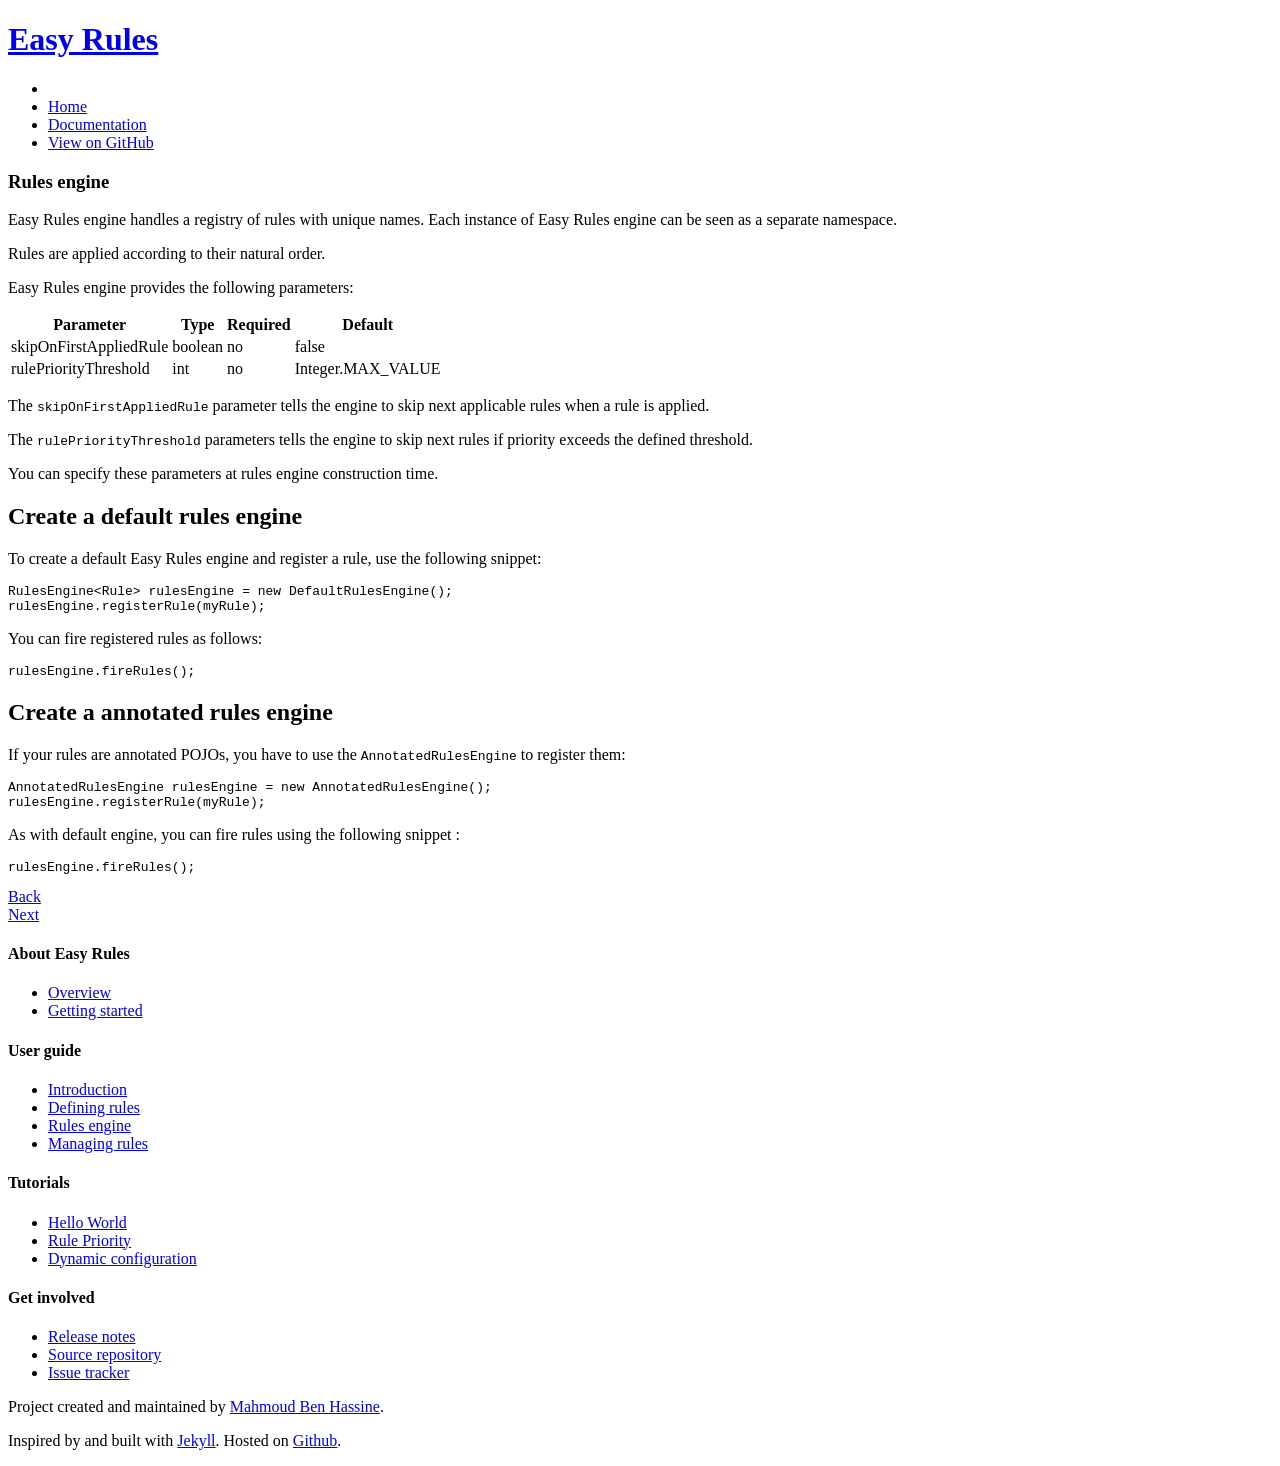
<file: user-guide/rules-engine.html>
<!DOCTYPE HTML>
<html lang="en-US">
<head>
  <meta charset="UTF-8">
  <title>Rules engine</title>
  <meta http-equiv="Content-Type" content="text/html; charset=UTF-8">
  <meta name="viewport" content="width=device-width,initial-scale=1">
  <meta name="author" content="Mahmoud Ben Hassine">
  <meta name="description" content="Open source java rules engine">
  <meta name="keywords" content="java, rules engine, open source">
  <link href='http://fonts.googleapis.com/css?family=Lato:100,300,400,700,900,100italic,300italic,400italic,700italic,900italic' rel='stylesheet' type='text/css'>
  <link href='http://fonts.googleapis.com/css?family=Arizonia' rel='stylesheet' type='text/css'>
  <link rel="stylesheet" href="http://www.easyrules.org/css/normalize.css" />
  <link rel="stylesheet" href="http://www.easyrules.org/css/gridism.css" />
  <link rel="stylesheet" href="http://www.easyrules.org/css/style.css" />
  <link rel="stylesheet" href="http://www.easyrules.org/css/pygments.css" />
  <link rel="icon" type="image/x-icon" href="http://www.easyrules.org/favicon.ico" />
  <script src="http://www.easyrules.org/js/modernizr-2.5.3.min.js"></script>
</head>


<body class="wrap">

  <header>
  <div class="grid">
    <div class="unit one-third">
      <a href="http://www.easyrules.org/index.html">
        <h1>
          <span class="shadow">Easy Rules</span>
        </h1>
      </a>
    </div>
    <nav class="main-nav unit two-thirds">
      <ul>
<li>&nbsp;&nbsp;&nbsp;&nbsp;&nbsp;&nbsp;&nbsp;&nbsp;&nbsp;&nbsp;&nbsp;</li>
  <li class="">
    <a href="http://www.easyrules.org/index.html">Home</a>
  </li>
  <li class="current">
    <a href="http://www.easyrules.org/about/overview.html">Documentation</a>
  </li>
  <li>
    <a target="_blank" href="https://github.com/benas/easy-rules">View on GitHub</a>
  </li>
</ul>

    </nav>
  </div>
</header>


    <section class="docs">
    <div class="grid">

      <div class="unit four-fifths">
        <article>
          <h1>Rules engine</h1>
          <p>Easy Rules engine handles a registry of rules with unique names. Each instance of Easy Rules engine can be seen as a separate namespace.</p>

<p>Rules are applied according to their natural order.</p>

<p>Easy Rules engine provides the following parameters:</p>

<table>
    <thead>
    <tr class="active">
        <th>Parameter</th>
        <th>Type</th>
        <th>Required</th>
        <th>Default</th>
    </tr>
    </thead>
    <tbody>
    <tr>
        <td>skipOnFirstAppliedRule</td>
        <td>boolean</td>
        <td>no</td>
        <td>false</td>
    </tr>
    <tr>
        <td>rulePriorityThreshold</td>
        <td>int</td>
        <td>no</td>
        <td>Integer.MAX_VALUE</td>
    </tr>
    </tbody>
</table>

<p>The <code>skipOnFirstAppliedRule</code> parameter tells the engine to skip next applicable rules when a rule is applied.</p>

<p>The <code>rulePriorityThreshold</code> parameters tells the engine to skip next rules if priority exceeds the defined threshold.</p>

<p>You can specify these parameters at rules engine construction time.</p>

<h2 id="create-a-default-rules-engine">Create a default rules engine</h2>

<p>To create a default Easy Rules engine and register a rule, use the following snippet:</p>
<div class="highlight"><pre><code class="language-java" data-lang="java"><span class="n">RulesEngine</span><span class="o">&lt;</span><span class="n">Rule</span><span class="o">&gt;</span> <span class="n">rulesEngine</span> <span class="o">=</span> <span class="k">new</span> <span class="nf">DefaultRulesEngine</span><span class="o">();</span>
<span class="n">rulesEngine</span><span class="o">.</span><span class="na">registerRule</span><span class="o">(</span><span class="n">myRule</span><span class="o">);</span>
</code></pre></div>
<p>You can fire registered rules as follows:</p>
<div class="highlight"><pre><code class="language-java" data-lang="java"><span class="n">rulesEngine</span><span class="o">.</span><span class="na">fireRules</span><span class="o">();</span>
</code></pre></div>
<h2 id="create-a-annotated-rules-engine">Create a annotated rules engine</h2>

<p>If your rules are annotated POJOs, you have to use the <code>AnnotatedRulesEngine</code> to register them:</p>
<div class="highlight"><pre><code class="language-java" data-lang="java"><span class="n">AnnotatedRulesEngine</span> <span class="n">rulesEngine</span> <span class="o">=</span> <span class="k">new</span> <span class="nf">AnnotatedRulesEngine</span><span class="o">();</span>
<span class="n">rulesEngine</span><span class="o">.</span><span class="na">registerRule</span><span class="o">(</span><span class="n">myRule</span><span class="o">);</span>
</code></pre></div>
<p>As with default engine, you can fire rules using the following snippet :</p>
<div class="highlight"><pre><code class="language-java" data-lang="java"><span class="n">rulesEngine</span><span class="o">.</span><span class="na">fireRules</span><span class="o">();</span>
</code></pre></div>
          <div class="section-nav">
  <div class="left align-right">
    
      <a href="http://www.easyrules.org/user-guide/defining-rules.html" class="prev">
        Back
      </a>
    
  </div>
  <div class="right align-left">
    
      <a href="http://www.easyrules.org/user-guide/managing-rules.html" class="next">
        Next
      </a>
    
  </div>
  <div class="clear"></div>
</div>


        </article>
      </div>

      <div class="unit one-fifth">
  <aside>

    <h4>About Easy Rules</h4>
    <ul>
      <li class="">
        <a href="http://www.easyrules.org/about/overview.html">Overview</a>
      </li>
      <li class="">
        <a href="http://www.easyrules.org/about/getting-started.html">Getting started</a>
      </li>
    </ul>

    <h4>User guide</h4>
      <ul>
          <li class="">
            <a href="http://www.easyrules.org/user-guide/introduction.html">Introduction</a>
          </li>
          <li class="">
            <a href="http://www.easyrules.org/user-guide/defining-rules.html">Defining rules</a>
          </li>
          <li class="current">
            <a href="http://www.easyrules.org/user-guide/rules-engine.html">Rules engine</a>
          </li>
          <li class="">
            <a href="http://www.easyrules.org/user-guide/managing-rules.html">Managing rules</a>
          </li>
      </ul>

      <h4>Tutorials</h4>
      <ul>
          <li class="">
            <a href="http://www.easyrules.org/tutorials/hello-world.html">Hello World</a>
          </li>
          <li class="">
          <a href="http://www.easyrules.org/tutorials/rule-priority.html">Rule Priority</a>
          </li>
          <li class="">
            <a href="http://www.easyrules.org/tutorials/dynamic-configuration.html">Dynamic configuration</a>
          </li>
      </ul>



    <h4>Get involved</h4>
    <ul>
        <li class="">
            <a href="http://www.easyrules.org/get-involved/release-notes.html">Release notes</a>
        </li>
        <li>
            <a target="_blank" href="https://github.com/benas/easy-rules">Source repository</a>
        </li>
        <li>
            <a target="_blank" href="https://github.com/benas/easy-rules/issues">Issue tracker</a>
        </li>
    </ul>

  </aside>
</div>


      <div class="clear"></div>

    </div>
  </section>


  <footer>
  <div class="grid">
    <div class="unit one-third center-on-mobiles">
      <p>Project created and maintained by <a target="_blank" href="http://www.mahmoudbenhassine.com">Mahmoud Ben Hassine</a>.</p>
    </div>
    <div class="unit two-thirds align-right center-on-mobiles">
      <p>
        Inspired by and built with <a target="_blank" href="http://jekyllrb.com">Jekyll</a>. Hosted on <a target="_blank" href="https://github.com">Github</a>.
      </p>

    </div>
  </div>
</footer>

    <script type="text/javascript">
    var _gaq = _gaq || [];
    _gaq.push(['_setAccount', 'UA-46301888-1']);
    _gaq.push(['_trackPageview']);
    (function() {
      var ga = document.createElement('script'); ga.type = 'text/javascript'; ga.async = true;
      ga.src = ('https:' == document.location.protocol ? 'https://ssl' : 'http://www') + '.google-analytics.com/ga.js';
      var s = document.getElementsByTagName('script')[0]; s.parentNode.insertBefore(ga, s);
    })();
  </script>


</body>

</html>
</file>
